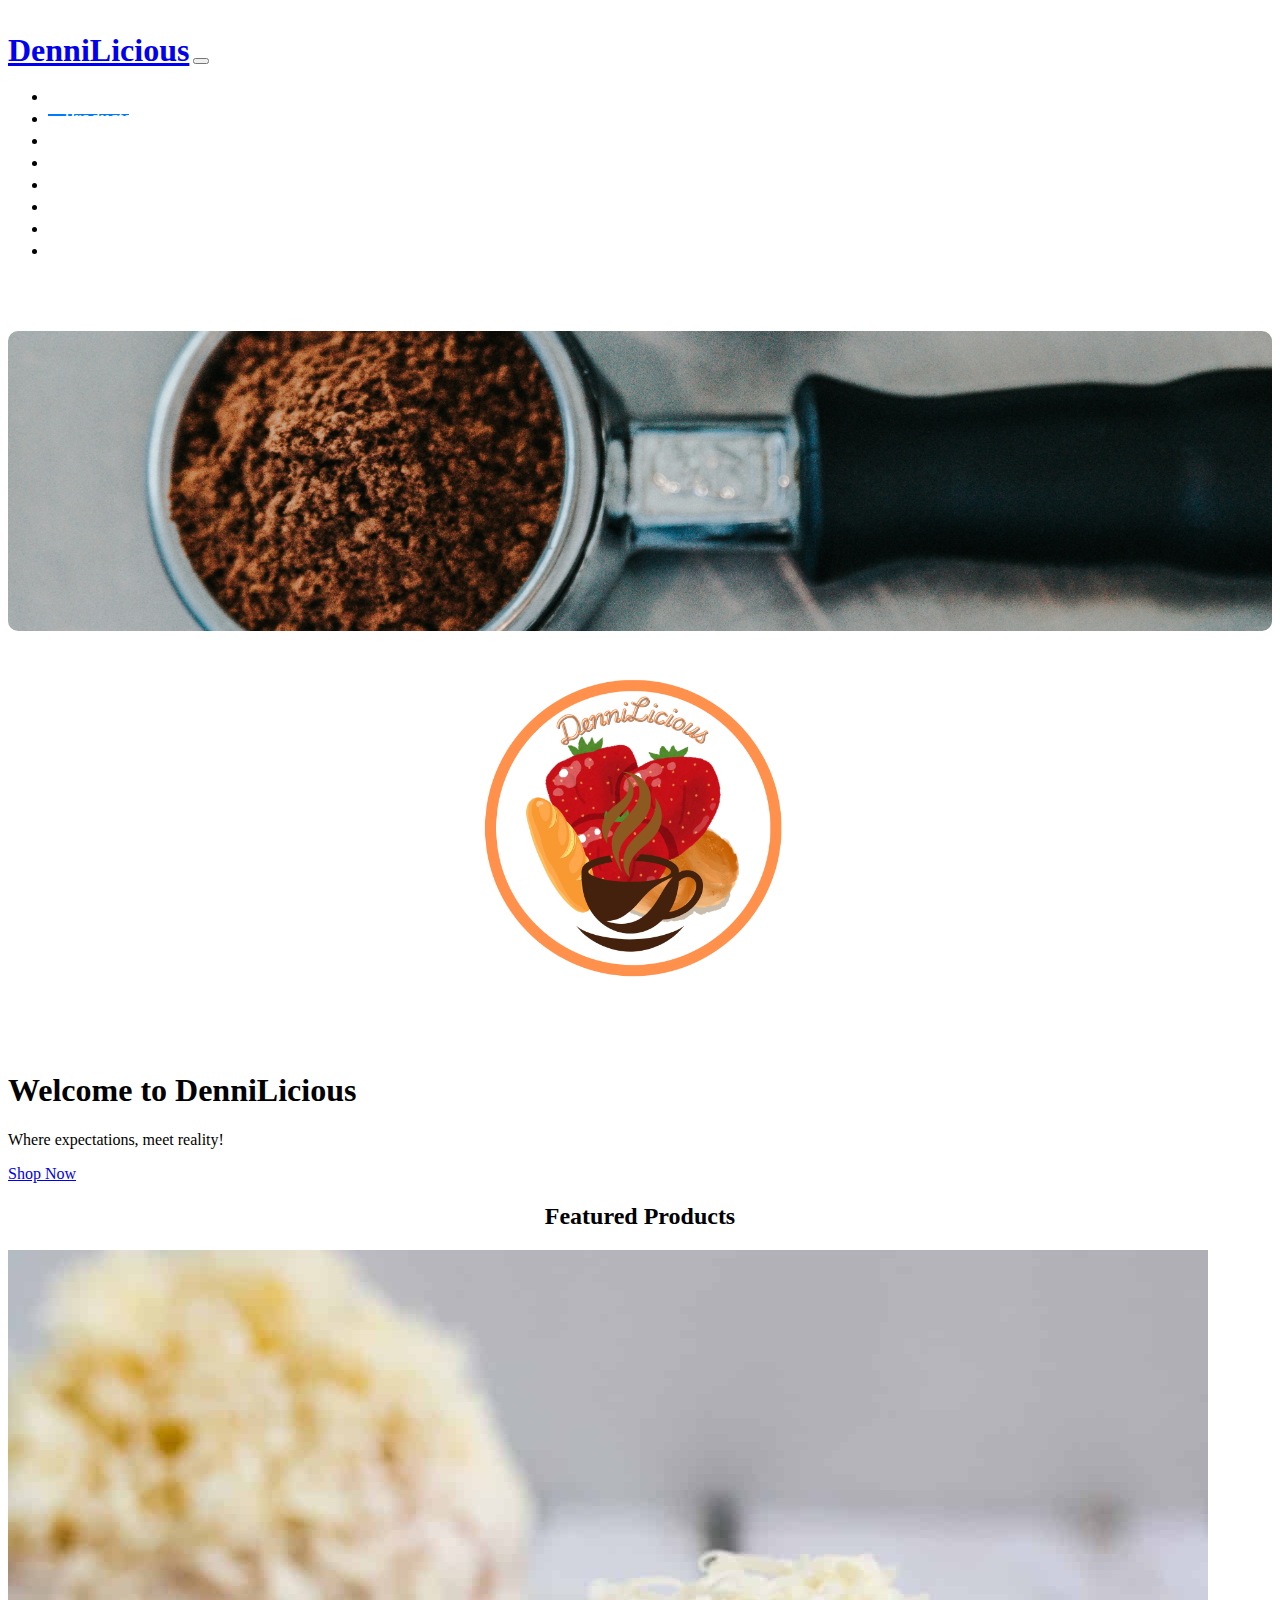
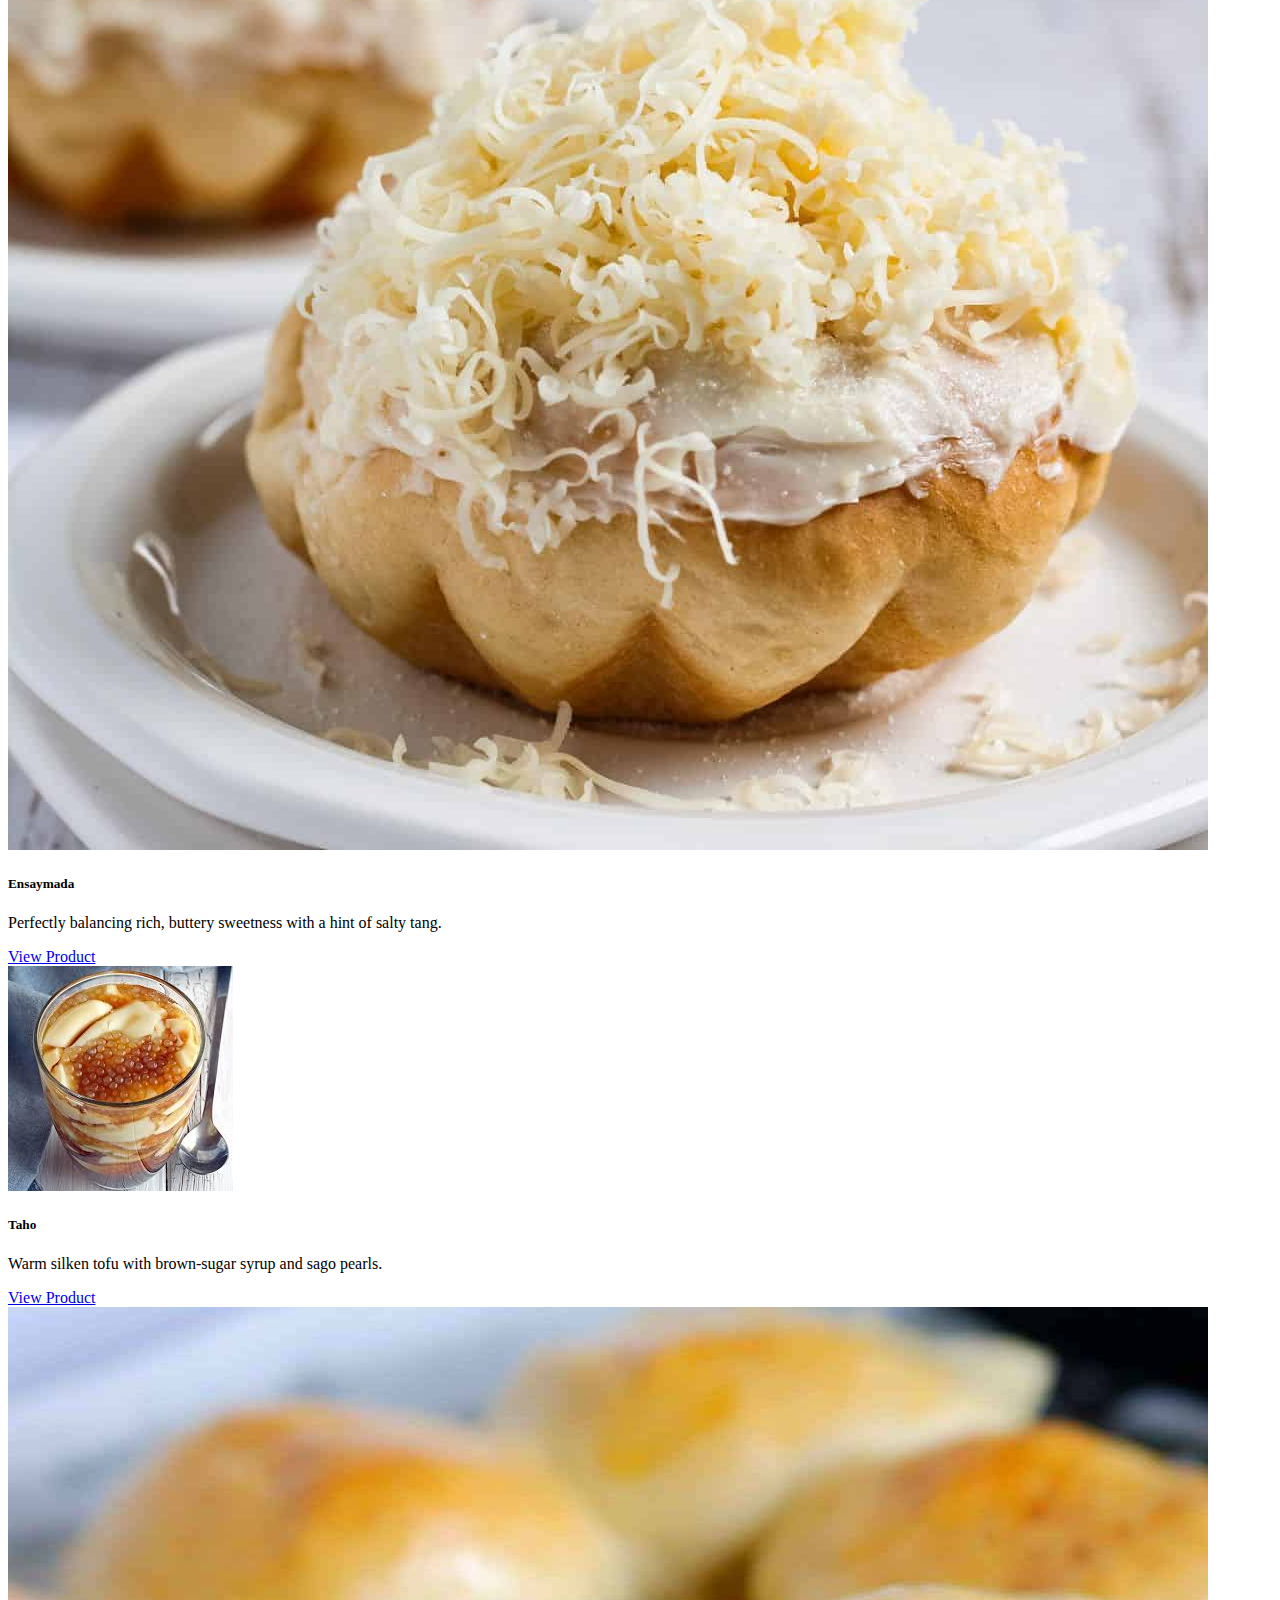
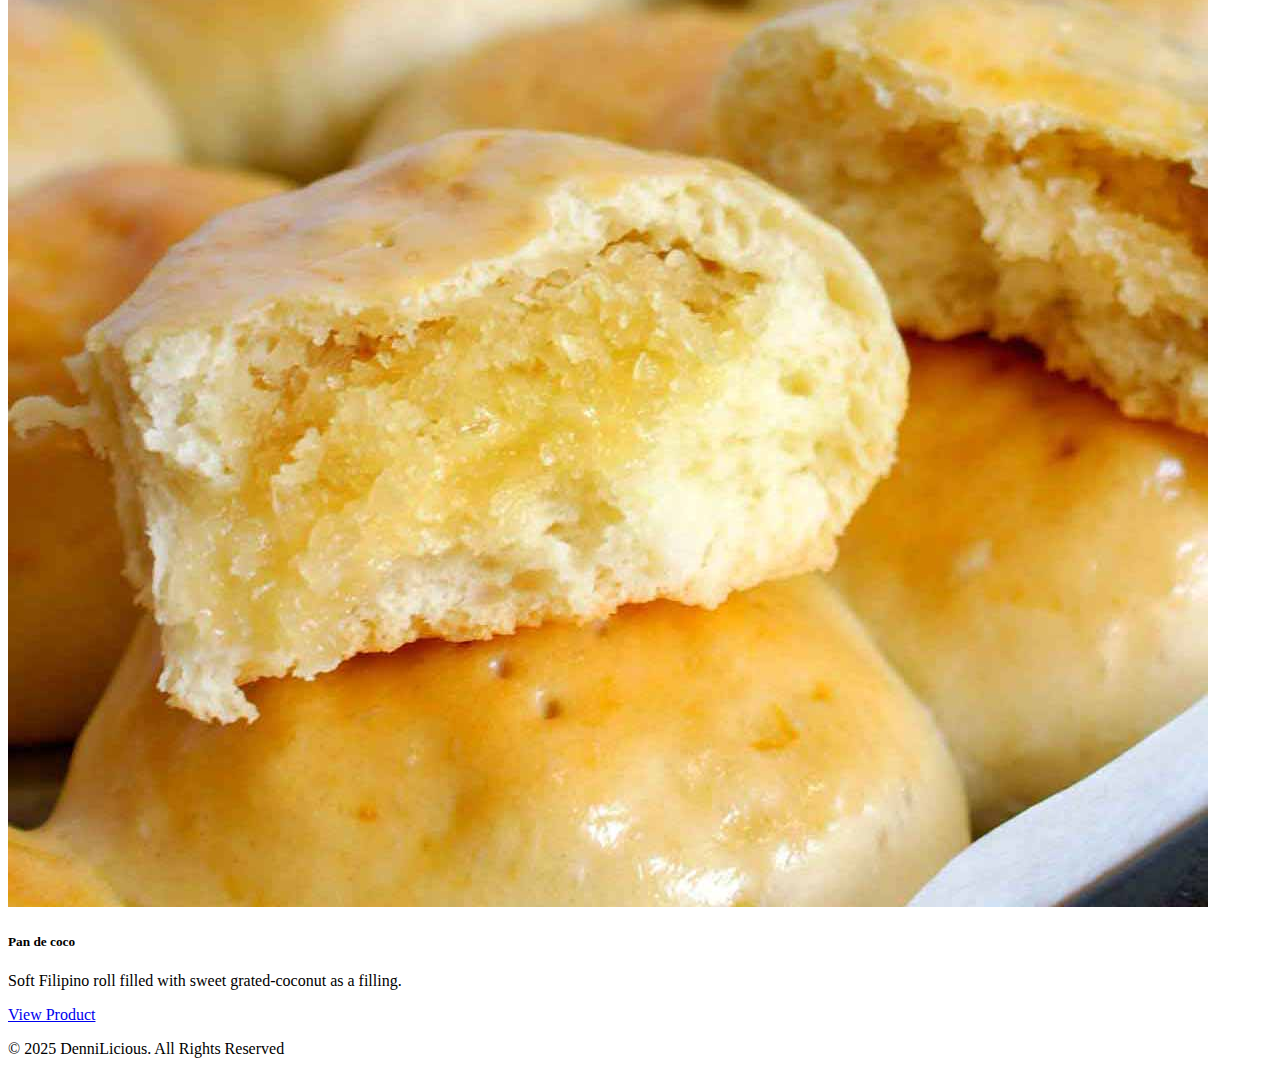
<file: index.html>
<!DOCTYPE html>
<html lang="en">
<head>
	<meta charset="utf-8">
	<meta name="viewport" content="width=device-width, initial-scale=1.0">
	<title>DenniLicious - Home</title>
	<link href="https://cdn.jsdelivr.net/npm/bootstrap@5.3.5/dist/css/bootstrap.min.css" rel="stylesheet" integrity="sha384-SgOJa3DmI69IUzQ2PVdRZhwQ+dy64/BUtbMJw1MZ8t5HZApcHrRKUc4W0kG879m7" crossorigin="anonymous">
	<link rel="stylesheet" href="index.css">
	<style>
		/* Add custom style for logo */
		.navbar-brand {
			font-weight: bold;
			font-size: 2rem;
		}
		.navbar-nav .nav-link {
			font-size: 1.2rem;
		}

		/* Scale the logo */
		.navbar-brand img {
			max-width: 200px;  /* Adjust as needed */
			max-height: 50px;  /* Adjust to fit within navbar */
			width: auto;
			height: auto;
		}

		/* Style for PictureBox below hero image */
		.picture-box {
			max-width: 100%;
			max-height: 400px;
			margin: 20px auto;
			display: block;
			object-fit: cover;
			border-radius: 8px; /* Optional: gives a rounded corner to the image */
		}
	</style>
</head>
<body>
	<nav class="navbar navbar-expand-lg navbar-dark bg-dark">
		<div class="container">
			<a class="navbar-brand" href="index.html">DenniLicious</a>
			<button class="navbar-toggler" type="button" data-bs-toggle="collapse" data-bs-target="#navbarNav">
				<span class="navbar-toggler-icon"></span>
			</button>
			<div class="collapse navbar-collapse" id="navbarNav">
				<ul class="navbar-nav ms-auto">
					<li class="nav-item active"><a class="nav-link active" href="#">Home</a></li>
					<li class="nav-item"><a class="nav-link" href="product.html">Products</a></li>
					<li class="nav-item"><a class="nav-link" href="cart.html">Cart</a></li>
					<li class="nav-item"><a class="nav-link" href="checkout.html">Checkout</a></li>
					<li class="nav-item"><a class="nav-link" href="accounts.html">My Account</a></li>
					<li class="nav-item"><a class="nav-link" href="faq.html">FAQ</a></li>
					<li class="nav-item"><a class="nav-link" href="reviews.html">Reviews</a></li>
					<li class="nav-item"><a class="nav-link" href="contact.html">Contact</a></li>
				</ul>
			</div>
		</div>
	</nav>

	<div class="container my-5">
		<div class="hero-image"></div>
	</div>

	<!-- Picture Box Below Hero Image -->
	<div class="container">
		<img src="images\Ingat po sa byahe! (9).png" alt="Description of the image" class="picture-box">
	</div>

	<div class="container my-5 text-center">
		<h1 class="display-4 text-primary">Welcome to DenniLicious</h1>
		<p class="lead">Where expectations, meet reality!</p>
		<a href="product.html" class="btn btn-primary btn-lg">Shop Now</a>
	</div>

	<div class="container my-5">
		<h2>Featured Products</h2>
		<div class="row">
			<div class="col-md-4">
				<div class="card">
					<img src="images\ensaymada.jpg" alt="Ensaymada">
					<div class="card-body">
						<h5 class="card-title">Ensaymada</h5>
						<p class="card-text">Perfectly balancing rich, buttery sweetness with a hint of salty tang.</p>
						<a href="product.html" class="btn btn-primary">View Product</a>	
					</div>	
				</div>
			</div>

			<div class="col-md-4">
				<div class="card">
					<img src="images\taho.jpg" alt="Taho">
					<div class="card-body">
						<h5 class="card-title">Taho</h5>
						<p class="card-text">Warm silken tofu with brown‑sugar syrup and sago pearls.</p>
						<a href="product.html" class="btn btn-primary">View Product</a>	
					</div>	
				</div>
			</div>

			<div class="col-md-4">
				<div class="card">
					<img src="images\pan de coco 4.jpg" alt="Pan de coco">
					<div class="card-body">
						<h5 class="card-title">Pan de coco</h5>
						<p class="card-text">Soft Filipino roll filled with sweet grated‑coconut as a filling.</p>
						<a href="product.html" class="btn btn-primary">View Product</a>	
					</div>	
				</div>
			</div>
		</div>
	</div>

	<footer class="bg-dark text-white py-4">
		<div class="container text-center">
			<p>&copy; 2025 DenniLicious. All Rights Reserved</p>
		</div>
	</footer>

	<script src="https://cdn.jsdelivr.net/npm/bootstrap@5.3.5/dist/js/bootstrap.bundle.min.js" integrity="sha384-k6d4wzSIapyDyv1kpU366/PK5hCdSbCRGRCMv+eplOQJWyd1fbcAu9OCUj5zNLiq" crossorigin="anonymous"></script>
</body>
</html>
</file>
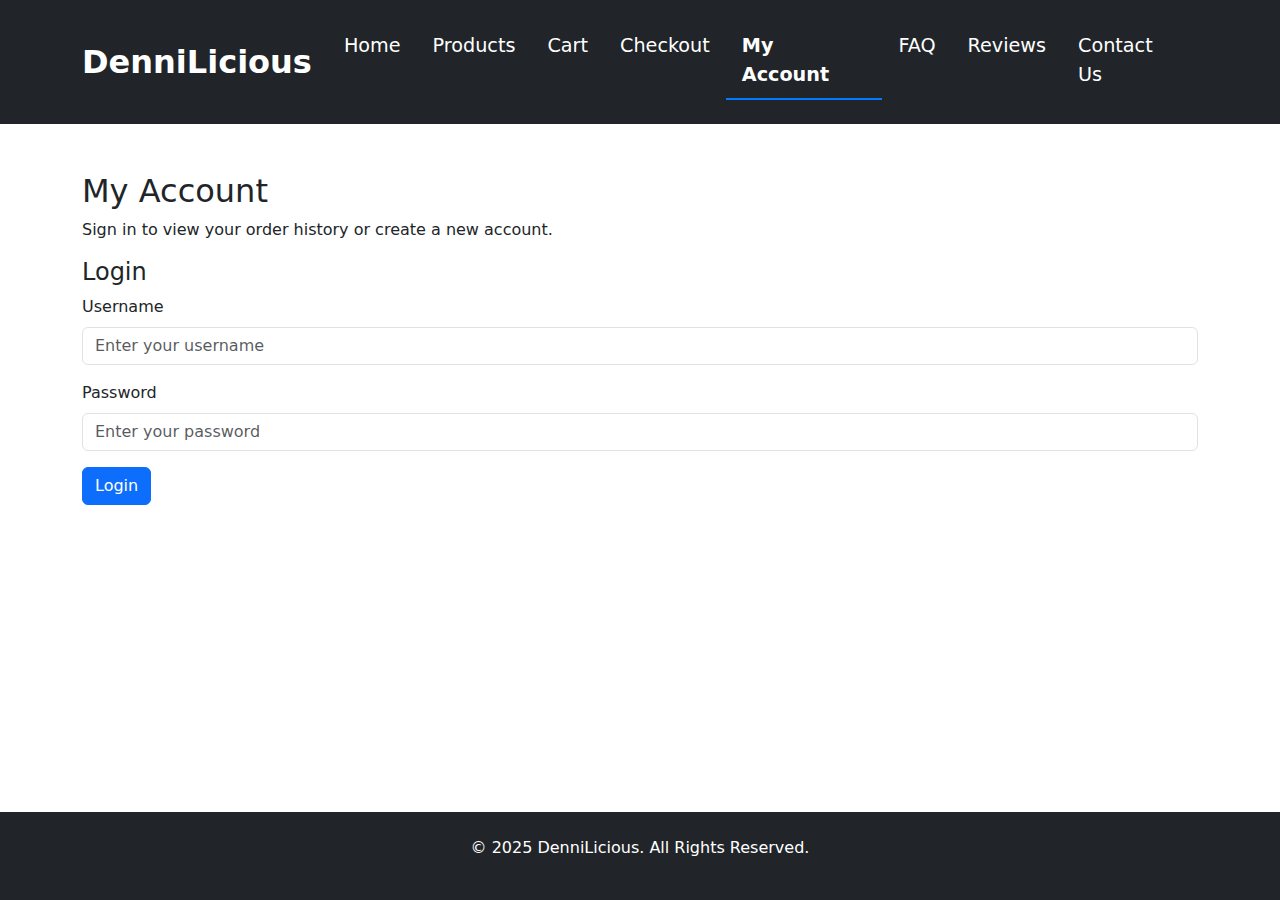
<file: accounts.html>
<!DOCTYPE html>
<html lang="en">
<head>
    <meta charset="UTF-8" />
    <meta name="viewport" content="width=device-width, initial-scale=1.0" />
    <title>DenniLicious Coffee - My Account</title>
    <link rel="icon" type="image/x-icon" href="images/Ingat_po_sa_byahe___9__-_Copy-removebg-preview.png">
    <link href="https://cdn.jsdelivr.net/npm/bootstrap@5.3.0/dist/css/bootstrap.min.css" rel="stylesheet" />
    <style>
        /* (Your existing styles for account.html) */
        .navbar { padding: 1.5rem 0 !important; }
        .navbar-brand { font-weight: bold !important; font-size: 2rem !important; }
        .navbar-nav .nav-link { font-size: 1.2rem !important; padding: 0.5rem 1rem !important; }
        .navbar-toggler { font-size: 1.5rem !important; }
        .navbar-dark .navbar-nav .nav-link { color: #ffffff !important; }
        .navbar-dark .navbar-nav .nav-link:hover { color: #007bff !important; }
        .nav-link.active {
            color: #007bff !important; /* Active link color */
            font-weight: bold; /* Bold font for active link */
            border-bottom: 2px solid #007bff; /* Optional underline for active link */
        }

        #user-dashboard { display: none; }
        .logged-in #login-section { display: none !important; }
        .logged-in #user-dashboard { display: block !important; }

        /* Full-height Layout with Flexbox for Footer */
        html, body {
            height: 100%;
            margin: 0;
        }

        .footer-wrapper {
            display: flex;
            flex-direction: column;
            height: 100%;
        }

        .container {
            flex: 1;
        }

        footer {
            margin-top: auto;
        }
    </style>
</head>
<body class="">
    <div class="footer-wrapper">
        <nav class="navbar navbar-expand-lg navbar-dark bg-dark">
            <div class="container">
                <a class="navbar-brand" href="index.html">DenniLicious</a>
                <button class="navbar-toggler" type="button" data-bs-toggle="collapse" data-bs-target="#navbarNav">
                    <span class="navbar-toggler-icon"></span>
                </button>
                <div class="collapse navbar-collapse" id="navbarNav">
                    <ul class="navbar-nav ms-auto">
                        <li class="nav-item"><a class="nav-link" href="index.html">Home</a></li>
                        <li class="nav-item"><a class="nav-link" href="product.html">Products</a></li>
                        <li class="nav-item"><a class="nav-link" href="cart.html">Cart</a></li>
                        <li class="nav-item"><a class="nav-link" href="checkout.html">Checkout</a></li>
                        <li class="nav-item active"><a class="nav-link active" href="#">My Account</a></li>
                        <li class="nav-item"><a class="nav-link" href="faq.html">FAQ</a></li>
                        <li class="nav-item"><a class="nav-link" href="reviews.html">Reviews</a></li>
                        <li class="nav-item"><a class="nav-link" href="contact.html">Contact Us</a></li>
                    </ul>
                </div>
            </div>
        </nav>

        <div class="container my-5">
            <h2>My Account</h2>
            <p>Sign in to view your order history or create a new account.</p>

            <div id="login-section">
                <h4>Login</h4>
                <form id="login-form">
                    <div class="mb-3">
                        <label for="username" class="form-label">Username</label>
                        <input type="text" class="form-control" id="username" placeholder="Enter your username">
                    </div>
                    <div class="mb-3">
                        <label for="password" class="form-label">Password</label>
                        <input type="password" class="form-control" id="password" placeholder="Enter your password">
                    </div>
                    <button type="submit" class="btn btn-primary">Login</button>
                </form>
            </div>

            <div id="user-dashboard" class="d-none">
                <h4>Welcome, <span id="user-name"></span>!</h4>
                <h5>Your Order History</h5>
                <ul id="order-history">
                </ul>
                <button id="logout-button" class="btn btn-danger">Logout</button>
            </div>
        </div>

        <!-- Footer -->
        <footer class="bg-dark text-white py-4">
            <div class="container text-center">
                <p>&copy; 2025 DenniLicious. All Rights Reserved.</p>
            </div>
        </footer>
    </div>

    <script>
        document.addEventListener("DOMContentLoaded", function() {
            const body = document.body;
            const userNameSpan = document.getElementById('user-name');
            const orderHistoryList = document.getElementById('order-history');
            const loginForm = document.getElementById('login-form');
            const logoutButton = document.getElementById('logout-button');

            // Function to update the body class based on login status
            function updateLoginStatus() {
                if (localStorage.getItem('username')) {
                    body.classList.add('logged-in');
                    userNameSpan.textContent = localStorage.getItem('username');
                    displayOrderHistory();
                } else {
                    body.classList.remove('logged-in');
                }
            }

            function displayOrderHistory() {
    const username = localStorage.getItem('username');
    if (username) {
        const orderHistoryKey = `orderHistory_${username}`;
        const orderHistory = JSON.parse(localStorage.getItem(orderHistoryKey)) || [];
        orderHistoryList.innerHTML = '';

        orderHistory.forEach(order => {
            const listItem = document.createElement('li');
            let orderDetails = `Order #${order.orderId} - $${order.totalAmount}<br>`;
            order.items.forEach(item => {
                orderDetails += `${item.quantity} x ${item.name} - $${item.price * item.quantity}<br>`;
            });
            orderDetails += `Date: ${new Date(order.date).toLocaleDateString()} ${new Date(order.date).toLocaleTimeString()}<br><br>`;

            // Include Shipping Info in the Order Details
            if (order.shippingInfo) {
                orderDetails += `Shipping Address: ${order.shippingInfo.address}<br>`;
                orderDetails += `Phone: ${order.shippingInfo.phone}<br>`;
            }

            listItem.innerHTML = orderDetails;
            orderHistoryList.appendChild(listItem);
        });
    } else {
        orderHistoryList.innerHTML = ''; // Clear if no user logged in
    }
}


            // Handle login form submission
            loginForm.addEventListener('submit', function(e) {
                e.preventDefault();

                const username = document.getElementById('username').value;
                const password = document.getElementById('password').value;

                if (username && password) {
                    localStorage.setItem('username', username);
                    updateLoginStatus();

                    // Check if we need to redirect back to checkout
                    const redirect = new URLSearchParams(window.location.search).get('redirect');
                    if (redirect === 'checkout') {
                        window.location.href = 'checkout.html';
                    }
                } else {
                    alert('Please enter both username and password');
                }
            });

            // Logout function
            logoutButton.addEventListener('click', function() {
                localStorage.removeItem('username');
                updateLoginStatus();
                window.location.href = 'index.html';
            });

            // Initial check when the page loads
            updateLoginStatus();
        });
    </script>

    <script src="https://cdn.jsdelivr.net/npm/bootstrap@5.3.0/dist/js/bootstrap.bundle.min.js"></script>
</body>
</html>
</file>
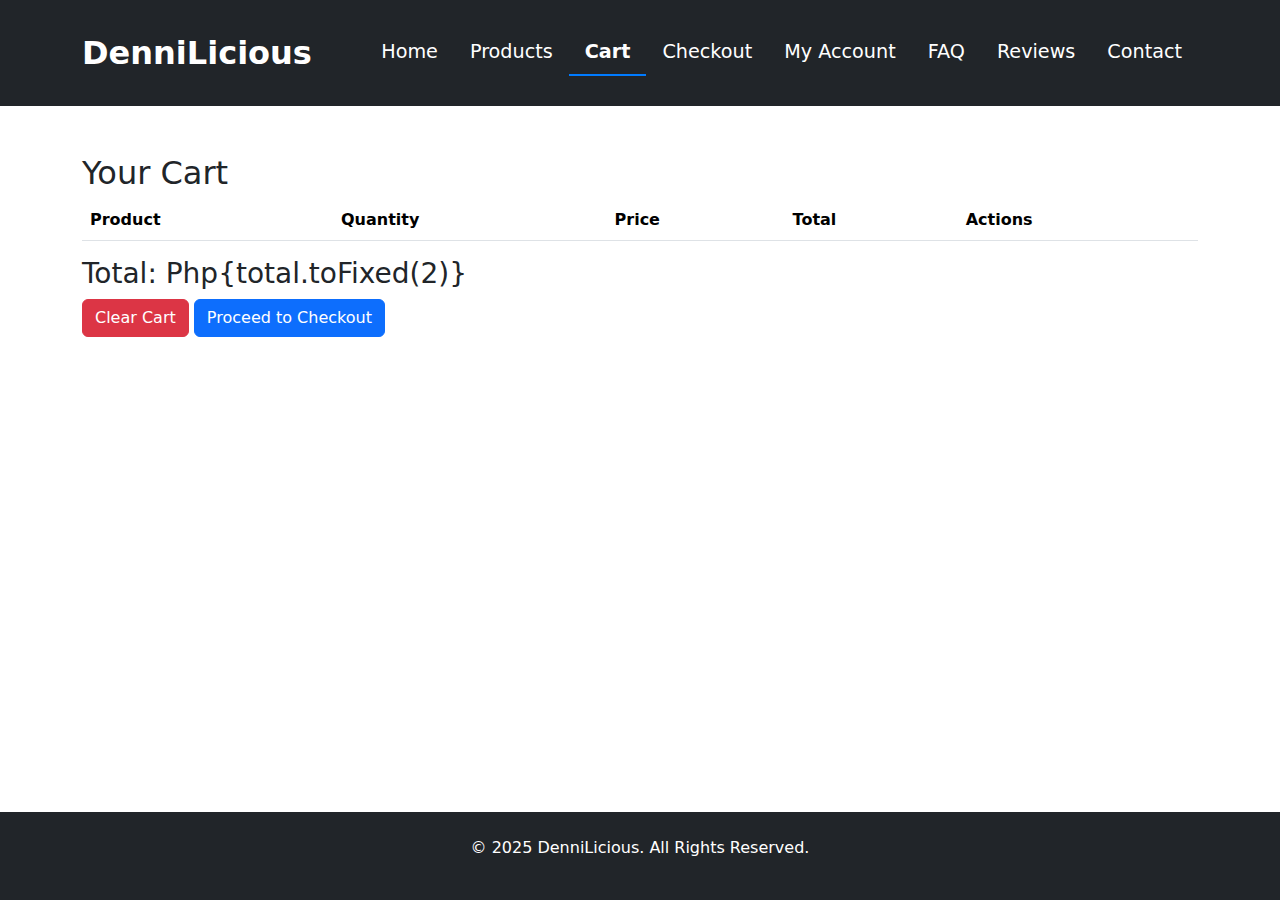
<file: cart.html>
<!DOCTYPE html>
<html lang="en">
<head>
    <meta charset="UTF-8" />
    <meta name="viewport" content="width=device-width, initial-scale=1.0" />
    <title>DenniLicious Coffee - Cart</title>
    <link href="https://cdn.jsdelivr.net/npm/bootstrap@5.3.0/dist/css/bootstrap.min.css" rel="stylesheet" />
    <link rel="stylesheet" href="cart.css">
</head>
<body>
    <div class="footer-wrapper">
        <nav class="navbar navbar-expand-lg navbar-dark bg-dark">
            <div class="container">
                <a class="navbar-brand" href="index.html">DenniLicious</a>
                <button class="navbar-toggler" type="button" data-bs-toggle="collapse" data-bs-target="#navbarNav">
                    <span class="navbar-toggler-icon"></span>
                </button>
                <div class="collapse navbar-collapse" id="navbarNav">
                    <ul class="navbar-nav ms-auto">
                        <li class="nav-item"><a class="nav-link" href="index.html">Home</a></li>
                        <li class="nav-item"><a class="nav-link" href="product.html">Products</a></li>
                        <li class="nav-item active"><a class="nav-link active" href="cart.html">Cart</a></li>
                        <li class="nav-item"><a class="nav-link" href="checkout.html">Checkout</a></li>
                        <li class="nav-item"><a class="nav-link" href="accounts.html">My Account</a></li>
                        <li class="nav-item"><a class="nav-link" href="faq.html">FAQ</a></li>
                        <li class="nav-item"><a class="nav-link" href="reviews.html">Reviews</a></li>
                        <li class="nav-item"><a class="nav-link" href="contact.html">Contact</a></li>
                    </ul>
                </div>
            </div>
        </nav>

        <div class="container my-5">
            <h2>Your Cart</h2>
            <table class="table" id="cart-table">
                <thead>
                    <tr>
                        <th>Product</th>
                        <th>Quantity</th>
                        <th>Price</th>
                        <th>Total</th>
                        <th>Actions</th>
                    </tr>
                </thead>
                <tbody>
                    <!-- Cart items will be dynamically inserted here -->
                </tbody>
            </table>
            <h3 id="total-price">Total: Php0.00</h3>
            <button class="btn btn-danger" id="clear-cart-button">Clear Cart</button>
            <button class="btn btn-primary" id="checkout-button">Proceed to Checkout</button>
        </div>

        <!-- Footer -->
        <footer class="bg-dark text-white py-4">
            <div class="container text-center">
                <p>&copy; 2025 DenniLicious. All Rights Reserved.</p>
            </div>
        </footer>
    </div>

    <script>
        const cartChannel = new BroadcastChannel('cart-updates');

        // Load cart from localStorage
        function loadCart() {
            const cart = JSON.parse(localStorage.getItem('cart')) || [];
            const cartTable = document.getElementById('cart-table').getElementsByTagName('tbody')[0];
            let total = 0;

            cartTable.innerHTML = ''; // Clear previous content

            cart.forEach((item, index) => {
                const itemTotal = (item.price * item.quantity).toFixed(2);
                total += parseFloat(itemTotal);
                const row = document.createElement('tr');
                row.innerHTML = `
                    <td>Php{item.name}</td>
                    <td>
                        <button class="btn btn-sm btn-secondary decrease-btn" data-index="Php{index}">-</button>
                        Php{item.quantity}
                        <button class="btn btn-sm btn-secondary increase-btn" data-index="Php{index}">+</button>
                    </td>
                    <td>Php{item.price.toFixed(2)}</td>
                    <td>Php{itemTotal}</td>
                    <td>
                        <span class="cart-button remove-item" data-index="Php{index}">Remove</span>
                    </td>
                `;
                cartTable.appendChild(row);
            });

            // Update the total price
            document.getElementById('total-price').innerText = `Total: Php{total.toFixed(2)}`;
        }

        // Update the cart in localStorage
        function updateCart(cart) {
            localStorage.setItem('cart', JSON.stringify(cart));
            loadCart();
            cartChannel.postMessage({ type: 'cartUpdated' });
        }

        // Increase item quantity
        function increaseQuantity(index) {
            const cart = JSON.parse(localStorage.getItem('cart')) || [];
            cart[index].quantity += 1;
            updateCart(cart);
        }

        // Decrease item quantity
        function decreaseQuantity(index) {
            const cart = JSON.parse(localStorage.getItem('cart')) || [];
            if (cart[index].quantity > 1) {
                cart[index].quantity -= 1;
                updateCart(cart);
            }
        }

        // Remove item from cart
        function removeItem(index) {
            const cart = JSON.parse(localStorage.getItem('cart')) || [];
            cart.splice(index, 1);
            updateCart(cart);
        }

        // Clear the entire cart
        function clearCart() {
            localStorage.removeItem('cart');
            loadCart();
        }

        // Checkout action
        function checkout() {
            const loggedIn = localStorage.getItem('username');
            if (!loggedIn) {
                alert('Please log in to proceed to checkout.');
                window.location.href = 'accounts.html';
            } else {
                // Get the current cart data from localStorage
                const cart = JSON.parse(localStorage.getItem('cart')) || [];

                // Store the cart data for the checkout page
                localStorage.setItem('checkoutCart', JSON.stringify(cart));

                // Redirect the user to the checkout page
                window.location.href = 'checkout.html';
            }
        }

        // Event listeners for actions
        document.getElementById('checkout-button').addEventListener('click', checkout);
        document.getElementById('clear-cart-button').addEventListener('click', clearCart);

        // Listen for cart update messages
        cartChannel.onmessage = function(event) {
            if (event.data && event.data.type === 'cartUpdated') {
                loadCart(); // Reload the cart display
            }
        };

        // Event listeners for quantity change and item removal
        document.getElementById('cart-table').addEventListener('click', function(event) {
            const target = event.target;
            const index = target.getAttribute('data-index');

            if (target.classList.contains('increase-btn')) {
                increaseQuantity(index);
            } else if (target.classList.contains('decrease-btn')) {
                decreaseQuantity(index);
            } else if (target.classList.contains('remove-item')) {
                removeItem(index);
            }
        });

        // Load cart on page load
        window.onload = loadCart;
    </script>

    <script src="https://cdn.jsdelivr.net/npm/bootstrap@5.3.0/dist/js/bootstrap.bundle.min.js"></script>
</body>
</html>
</file>
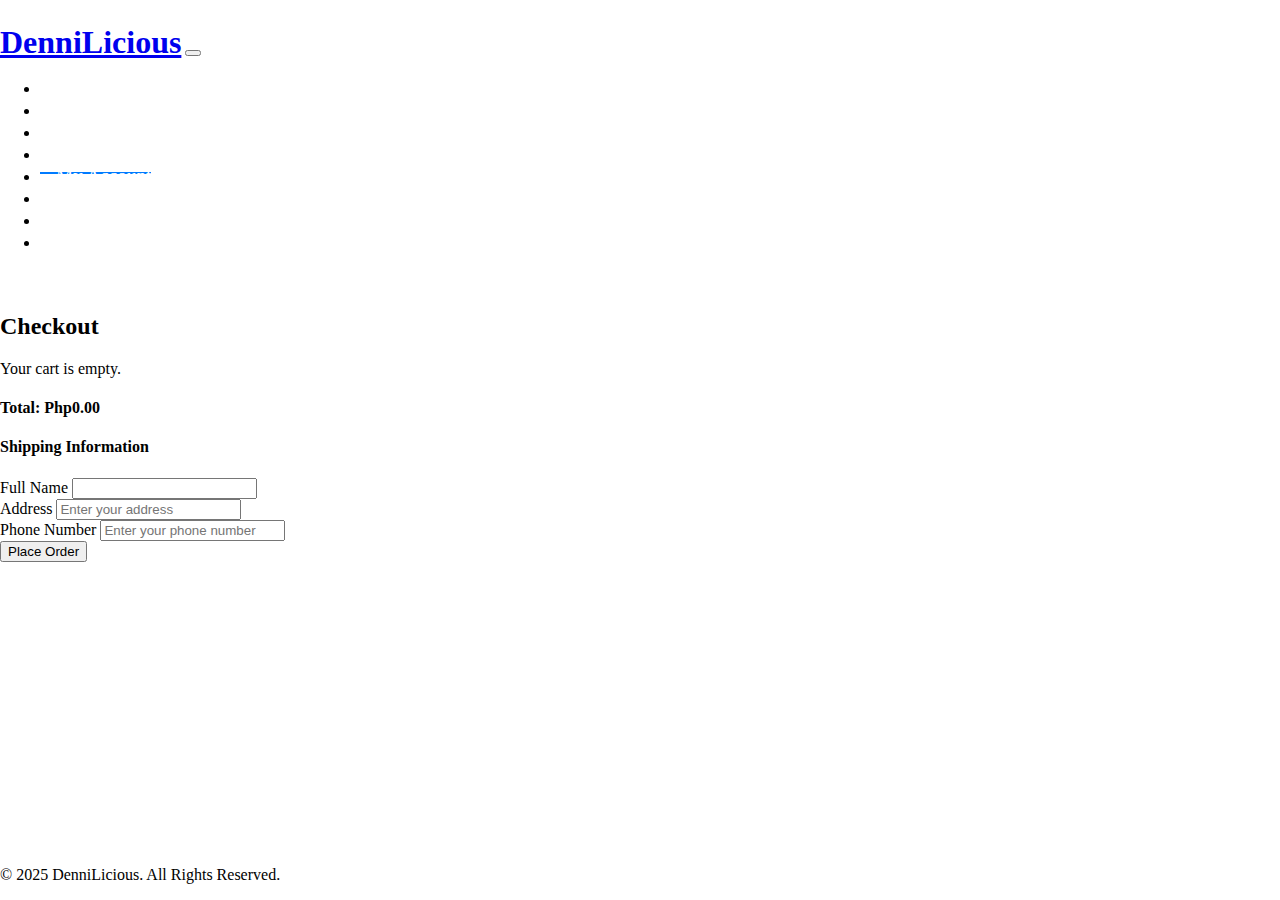
<file: checkout.html>
<!DOCTYPE html>
<html>
<head>
	<meta charset="utf-8">
	<meta name="viewport" content="width=device-width, initial-scale=1.0">
	<title>Checkout - DenniLicious</title>
	<link href="https://cdn.jsdelivr.net/npm/bootstrap@5.3.5/dist/css/bootstrap.min.css" rel="stylesheet" integrity="sha384-SgOJa3DmI69IUzQ2PVdRZhwQ+dy64/BUtbMJw1MZ8t5HZApcHrRKUc4W0kG879m7" crossorigin="anonymous">
	 <link rel="stylesheet" href="checkout.css">
</head>
<body>
<div class="footer-wrapper">
        <nav class="navbar navbar-expand-lg navbar-dark bg-dark">
            <div class="container">
                <a class="navbar-brand" href="index.html">DenniLicious</a>
                <button class="navbar-toggler" type="button" data-bs-toggle="collapse" data-bs-target="#navbarNav">
                    <span class="navbar-toggler-icon"></span>
                </button>
                <div class="collapse navbar-collapse" id="navbarNav">
                    <ul class="navbar-nav ms-auto">
                        <li class="nav-item"><a class="nav-link" href="index.html">Home</a></li>
                        <li class="nav-item"><a class="nav-link" href="product.html">Products</a></li>
                        <li class="nav-item"><a class="nav-link" href="cart.html">Cart</a></li>
                        <li class="nav-item active"><a class="nav-link active" href="checkout.html">Checkout</a></li>
                        <li class="nav-item"><a class="nav-link" href="accounts.html">My Account</a></li>
                        <li class="nav-item"><a class="nav-link" href="faq.html">FAQ</a></li>
                        <li class="nav-item"><a class="nav-link" href="reviews.html">Reviews</a></li>
                        <li class="nav-item"><a class="nav-link" href="contact.html">Contact</a></li>
                    </ul>
                </div>
            </div>
        </nav>

        <div class="container my-5">
            <h2>Checkout</h2>
            <div id="checkout-items"></div>
            <h4 id="checkout-total">Total: Php0.00</h4>

            <!-- Shipping Information Form -->
            <h4>Shipping Information</h4>
            <form id="shipping-form">
                <div class="mb-3">
                    <label for="shipping-name" class="form-label">Full Name</label>
                    <input type="text" class="form-control" id="shipping-name" required />
                </div>
                <div class="mb-3">
                    <label for="shipping-address" class="form-label">Address</label>
                    <input type="text" class="form-control" id="shipping-address" placeholder="Enter your address" required>
                </div>
                <div class="mb-3">
                    <label for="shipping-phone" class="form-label">Phone Number</label>
                    <input type="text" class="form-control" id="shipping-phone" placeholder="Enter your phone number" required>
                </div>
            </form>

            <button class="btn btn-success" id="place-order-button">Place Order</button>
        </div>

        <!-- Footer -->
        <footer class="bg-dark text-white py-4">
            <div class="container text-center">
                <p>&copy; 2025 DenniLicious. All Rights Reserved.</p>
            </div>
        </footer>
    </div>

    <script>
        let currentCheckoutCart = [];

        function displayCheckoutItems() {
            const checkoutItemsDiv = document.getElementById('checkout-items');
            const checkoutTotalElement = document.getElementById('checkout-total');
            let total = 0;

            checkoutItemsDiv.innerHTML = '';

            if (currentCheckoutCart.length > 0) {
                const ul = document.createElement('ul');
                currentCheckoutCart.forEach(item => {
                    const li = document.createElement('li');
                    const itemTotal = (item.price * item.quantity).toFixed(2);
                    total += parseFloat(itemTotal);
                    li.textContent = `Php{item.name} (Php{item.quantity} x Php{item.price.toFixed(2)}) = Php{itemTotal}`;
                    ul.appendChild(li);
                });
                checkoutItemsDiv.appendChild(ul);
                checkoutTotalElement.textContent = `Total: Php{total.toFixed(2)}`;
            } else {
                checkoutItemsDiv.textContent = 'Your cart is empty.';
                checkoutTotalElement.textContent = 'Total: Php0.00';
            }
        }

        function placeOrder() {
            const username = localStorage.getItem('username');
            const shippingAddress = document.getElementById('shipping-address').value;
            const shippingPhone = document.getElementById('shipping-phone').value;

            if (!username) {
                localStorage.setItem('pendingCheckoutCart', JSON.stringify(currentCheckoutCart));
                localStorage.setItem('pendingShippingInfo', JSON.stringify({ address: shippingAddress, phone: shippingPhone }));
                window.location.href = 'accounts.html?redirect=checkout';
            } else {
                const orderHistoryKey = `orderHistory_Php{username}`;
                const orderHistory = JSON.parse(localStorage.getItem(orderHistoryKey)) || [];
                const total = parseFloat(document.getElementById('checkout-total').innerText.replace('Total: Php', ''));
                const newOrder = {
                    orderId: Date.now(),
                    date: new Date().toISOString(),
                    items: currentCheckoutCart,
                    totalAmount: total,
                    shippingInfo: { address: shippingAddress, phone: shippingPhone }
                };
                orderHistory.push(newOrder);
                localStorage.setItem(orderHistoryKey, JSON.stringify(orderHistory));

                localStorage.removeItem('checkoutCart');
                localStorage.removeItem('pendingCheckoutCart');
                localStorage.removeItem('pendingShippingInfo');

                alert('Your order has been placed!');
                window.location.href = 'accounts.html';
            }
        }

        window.onload = function() {
            const pendingCart = localStorage.getItem('pendingCheckoutCart');
            if (pendingCart) {
                currentCheckoutCart = JSON.parse(pendingCart);
                localStorage.removeItem('pendingCheckoutCart');
            } else {
                currentCheckoutCart = JSON.parse(localStorage.getItem('checkoutCart')) || [];
            }
            displayCheckoutItems();
        };

        document.getElementById('place-order-button').addEventListener('click', placeOrder);
    </script>

    <script src="https://cdn.jsdelivr.net/npm/bootstrap@5.3.0/dist/js/bootstrap.bundle.min.js"></script>
</body>
</html>
</file>
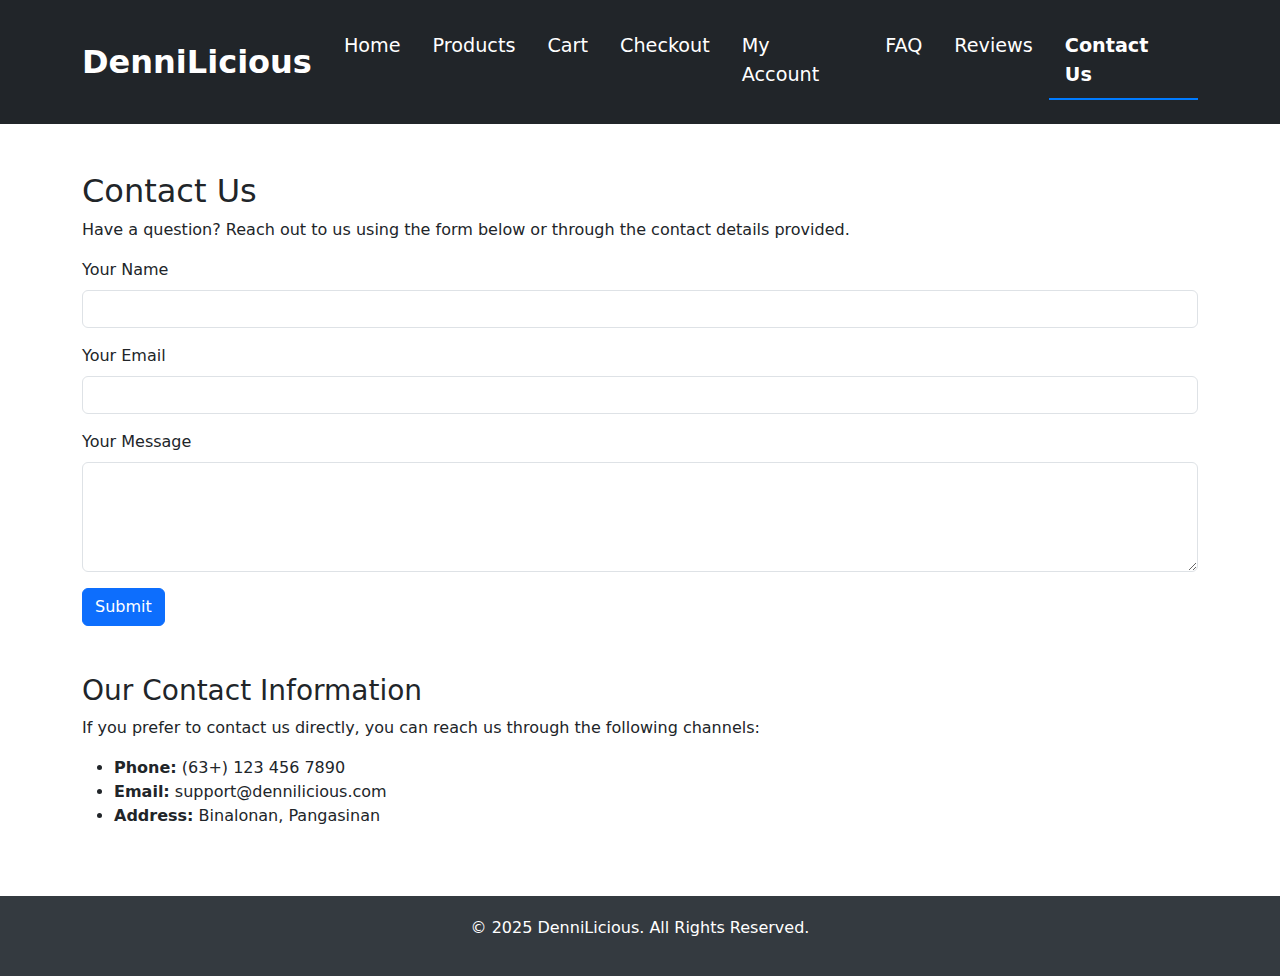
<file: contact.html>
<!DOCTYPE html>
<html lang="en">
<head>
  <meta charset="UTF-8" />
  <meta name="viewport" content="width=device-width, initial-scale=1.0" />
  <title>Contact Us - DenniLicious Coffee Shop</title>
  <link rel="icon" type="image/x-icon" href="images/Ingat_po_sa_byahe___9__-_Copy-removebg-preview.png">
  <link href="https://cdn.jsdelivr.net/npm/bootstrap@5.3.0/dist/css/bootstrap.min.css" rel="stylesheet" />
  <style>
    /* Navbar Styles */
    .navbar {
      padding: 1.5rem 0 !important;
    }

    .navbar-brand {
      font-weight: bold !important;
      font-size: 2rem !important;
    }

    .navbar-nav .nav-link {
      font-size: 1.2rem !important;
      padding: 0.5rem 1rem !important;
    }

    .navbar-toggler {
      font-size: 1.5rem !important;
    }

    .navbar-dark .navbar-nav .nav-link {
      color: #ffffff !important;
    }

    .navbar-dark .navbar-nav .nav-link:hover {
      color: #007bff !important;
    }

    .nav-link.active {
      color: #007bff !important; /* Active link color */
      font-weight: bold; /* Bold font for active link */
      border-bottom: 2px solid #007bff; /* Optional underline for active link */
    }

    /* Full height body and footer sticky styles */
    html, body {
      height: 100%;
      margin: 0;
      display: flex;
      flex-direction: column;
    }

    /* This container wraps the main content */
    .content-wrapper {
      flex: 1; /* Takes up the remaining space */
      padding-bottom: 20px; /* Give a little space to prevent the footer overlap */
    }

    footer {
      background-color: #343a40;
      color: white;
      padding: 20px 0;
      text-align: center;
    }

    /* Ensure the container is always filling the height and footer is at the bottom */
    .container {
      width: 100%;
    }

  </style>
</head>
<body>
  <!-- Navbar -->
  <nav class="navbar navbar-expand-lg navbar-dark bg-dark">
    <div class="container">
      <a class="navbar-brand" href="index.html">DenniLicious</a>
      <button class="navbar-toggler" type="button" data-bs-toggle="collapse" data-bs-target="#navbarNav">
        <span class="navbar-toggler-icon"></span>
      </button>
      <div class="collapse navbar-collapse" id="navbarNav">
        <ul class="navbar-nav ms-auto">
          <li class="nav-item"><a class="nav-link" href="index.html">Home</a></li>
          <li class="nav-item"><a class="nav-link" href="product.html">Products</a></li>
          <li class="nav-item"><a class="nav-link" href="cart.html">Cart</a></li>
          <li class="nav-item"><a class="nav-link" href="checkout.html">Checkout</a></li>
          <li class="nav-item"><a class="nav-link" href="accounts.html">My Account</a></li>
          <li class="nav-item"><a class="nav-link" href="faq.html">FAQ</a></li>
          <li class="nav-item"><a class="nav-link" href="reviews.html">Reviews</a></li>
          <li class="nav-item"><a class="nav-link active" href="contact.html">Contact Us</a></li>
        </ul>
      </div>
    </div>
  </nav>

  <!-- Content Wrapper for Sticky Footer -->
  <div class="container content-wrapper">
    <!-- Contact Us Page -->
    <div class="my-5">
      <h2>Contact Us</h2>
      <p>Have a question? Reach out to us using the form below or through the contact details provided.</p>

      <form id="contactForm">
        <div class="mb-3">
          <label for="name" class="form-label">Your Name</label>
          <input type="text" class="form-control" id="name" required />
        </div>
        <div class="mb-3">
          <label for="email" class="form-label">Your Email</label>
          <input type="email" class="form-control" id="email" required />
        </div>
        <div class="mb-3">
          <label for="message" class="form-label">Your Message</label>
          <textarea class="form-control" id="message" rows="4" required></textarea>
        </div>
        <button type="submit" class="btn btn-primary">Submit</button>
      </form>

      <div id="responseMessage" class="mt-4"></div>

      <!-- Contact Information Section -->
      <div class="mt-5">
        <h3>Our Contact Information</h3>
        <p>If you prefer to contact us directly, you can reach us through the following channels:</p>
        <ul>
          <li><strong>Phone:</strong> (63+) 123 456 7890</li>
          <li><strong>Email:</strong> support@dennilicious.com</li>
          <li><strong>Address:</strong> Binalonan, Pangasinan</li>
        </ul>
      </div>
    </div>
  </div>

  <!-- Footer -->
  <footer>
    <div class="container">
      <p>&copy; 2025 DenniLicious. All Rights Reserved.</p>
    </div>
  </footer>

  <script>
    document.getElementById("contactForm").addEventListener("submit", function(e) {
      e.preventDefault();
      const name = document.getElementById("name").value;
      const email = document.getElementById("email").value;
      const message = document.getElementById("message").value;

      const responseMessage = `<div class="alert alert-success">Thank you, ${name}! Your message has been sent. We will get back to you at ${email} soon.</div>`;
      document.getElementById("responseMessage").innerHTML = responseMessage;

      // Optionally, you can send this form data to a server for processing
      // For now, we just reset the form
      this.reset();
    });
  </script>

  <script src="https://cdn.jsdelivr.net/npm/bootstrap@5.3.0/dist/js/bootstrap.bundle.min.js"></script>
</body>
</html>
</file>
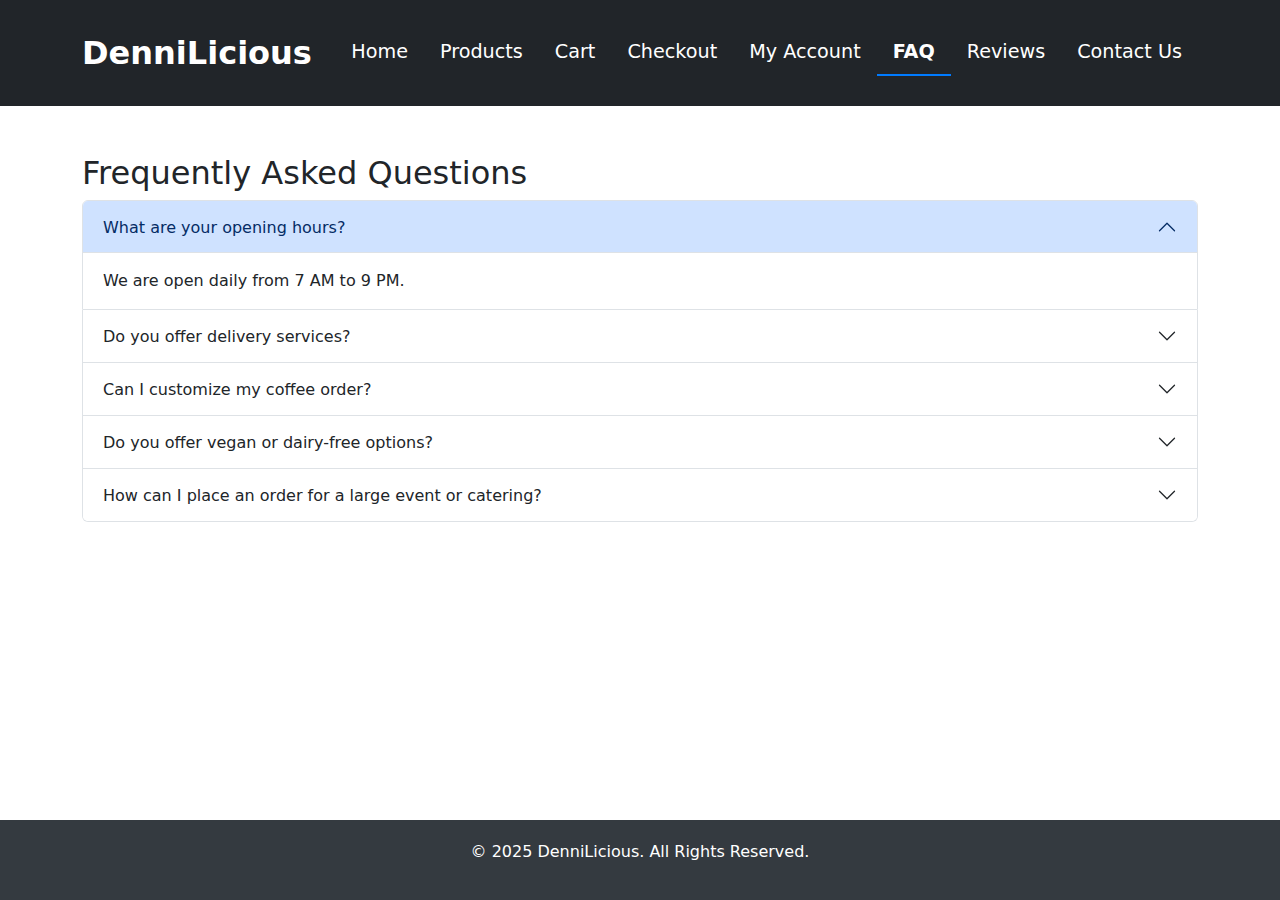
<file: faq.html>
<!DOCTYPE html>
<html lang="en">
<head>
  <meta charset="UTF-8" />
  <meta name="viewport" content="width=device-width, initial-scale=1.0" />
  <link rel="icon" type="image/x-icon" href="images/Ingat_po_sa_byahe___9__-_Copy-removebg-preview.png">
  <title>FAQ - DenniLicious Coffee Shop</title>
  <link href="https://cdn.jsdelivr.net/npm/bootstrap@5.3.0/dist/css/bootstrap.min.css" rel="stylesheet" />
  <style>
    /* Navbar Styles */
    .navbar {
      padding: 1.5rem 0 !important;
    }

    .navbar-brand {
      font-weight: bold !important;
      font-size: 2rem !important;
    }

    .navbar-nav .nav-link {
      font-size: 1.2rem !important;
      padding: 0.5rem 1rem !important;
    }

    .navbar-toggler {
      font-size: 1.5rem !important;
    }

    .navbar-dark .navbar-nav .nav-link {
      color: #ffffff !important;
    }

    .navbar-dark .navbar-nav .nav-link:hover {
      color: #007bff !important;
    }

    .nav-link.active {
      color: #007bff !important; /* Active link color */
      font-weight: bold; /* Bold font for active link */
      border-bottom: 2px solid #007bff; /* Optional underline for active link */
    }

    /* Full height body and footer sticky styles */
    html, body {
      height: 100%;
      margin: 0;
      display: flex;
      flex-direction: column;
    }

    /* This container wraps the main content */
    .content-wrapper {
      flex: 1; /* Takes up the remaining space */
      padding-bottom: 20px; /* Give a little space to prevent the footer overlap */
    }

    footer {
      background-color: #343a40;
      color: white;
      padding: 20px 0;
      text-align: center;
    }

    /* Ensure the container is always filling the height and footer is at the bottom */
    .container {
      width: 100%;
    }

  </style>
</head>
<body>
  <!-- Navbar -->
  <nav class="navbar navbar-expand-lg navbar-dark bg-dark">
    <div class="container">
      <a class="navbar-brand" href="index.html">DenniLicious</a>
      <button class="navbar-toggler" type="button" data-bs-toggle="collapse" data-bs-target="#navbarNav">
        <span class="navbar-toggler-icon"></span>
      </button>
      <div class="collapse navbar-collapse" id="navbarNav">
        <ul class="navbar-nav ms-auto">
          <li class="nav-item"><a class="nav-link" href="index.html">Home</a></li>
          <li class="nav-item"><a class="nav-link" href="product.html">Products</a></li>
          <li class="nav-item"><a class="nav-link" href="cart.html">Cart</a></li>
          <li class="nav-item"><a class="nav-link" href="checkout.html">Checkout</a></li>
          <li class="nav-item"><a class="nav-link" href="accounts.html">My Account</a></li>
          <li class="nav-item"><a class="nav-link active" href="faq.html">FAQ</a></li>
          <li class="nav-item"><a class="nav-link" href="reviews.html">Reviews</a></li>
          <li class="nav-item"><a class="nav-link" href="contact.html">Contact Us</a></li>
        </ul>
      </div>
    </div>
  </nav>

  <!-- Content Wrapper for Sticky Footer -->
  <div class="container content-wrapper">
    <!-- FAQ Page -->
    <div class="my-5">
      <h2>Frequently Asked Questions</h2>
      <div class="accordion" id="faqAccordion">
        <div class="accordion-item">
          <h2 class="accordion-header">
            <button class="accordion-button" type="button" data-bs-toggle="collapse" data-bs-target="#faq1">
              What are your opening hours?
            </button>
          </h2>
          <div id="faq1" class="accordion-collapse collapse show">
            <div class="accordion-body">We are open daily from 7 AM to 9 PM.</div>
          </div>
        </div>
        <div class="accordion-item">
          <h2 class="accordion-header">
            <button class="accordion-button collapsed" type="button" data-bs-toggle="collapse" data-bs-target="#faq2">
              Do you offer delivery services?
            </button>
          </h2>
          <div id="faq2" class="accordion-collapse collapse">
            <div class="accordion-body">Yes, we offer delivery within a 2-km radius. You can order directly through our website or app.</div>
          </div>
        </div>
        <div class="accordion-item">
          <h2 class="accordion-header">
            <button class="accordion-button collapsed" type="button" data-bs-toggle="collapse" data-bs-target="#faq3">
              Can I customize my coffee order?
            </button>
          </h2>
          <div id="faq3" class="accordion-collapse collapse">
            <div class="accordion-body">Absolutely! You can customize your coffee order with different types of milk, syrups, and other add-ons.</div>
          </div>
        </div>
        <div class="accordion-item">
          <h2 class="accordion-header">
            <button class="accordion-button collapsed" type="button" data-bs-toggle="collapse" data-bs-target="#faq4">
              Do you offer vegan or dairy-free options?
            </button>
          </h2>
          <div id="faq4" class="accordion-collapse collapse">
            <div class="accordion-body">No, Unfotunately we don't offer vegan food.</div>
          </div>
        </div>
        <div class="accordion-item">
          <h2 class="accordion-header">
            <button class="accordion-button collapsed" type="button" data-bs-toggle="collapse" data-bs-target="#faq5">
              How can I place an order for a large event or catering?
            </button>
          </h2>
          <div id="faq5" class="accordion-collapse collapse">
            <div class="accordion-body">For large orders or event catering, please contact us at least 48 hours in advance. You can call us or send an email to arrange the details.</div>
          </div>
        </div>
      </div>
    </div>
  </div>

  <!-- Footer -->
  <footer>
    <div class="container">
      <p>&copy; 2025 DenniLicious. All Rights Reserved.</p>
    </div>
  </footer>

  <script src="https://cdn.jsdelivr.net/npm/bootstrap@5.3.0/dist/js/bootstrap.bundle.min.js"></script>
</body>
</html>
</file>
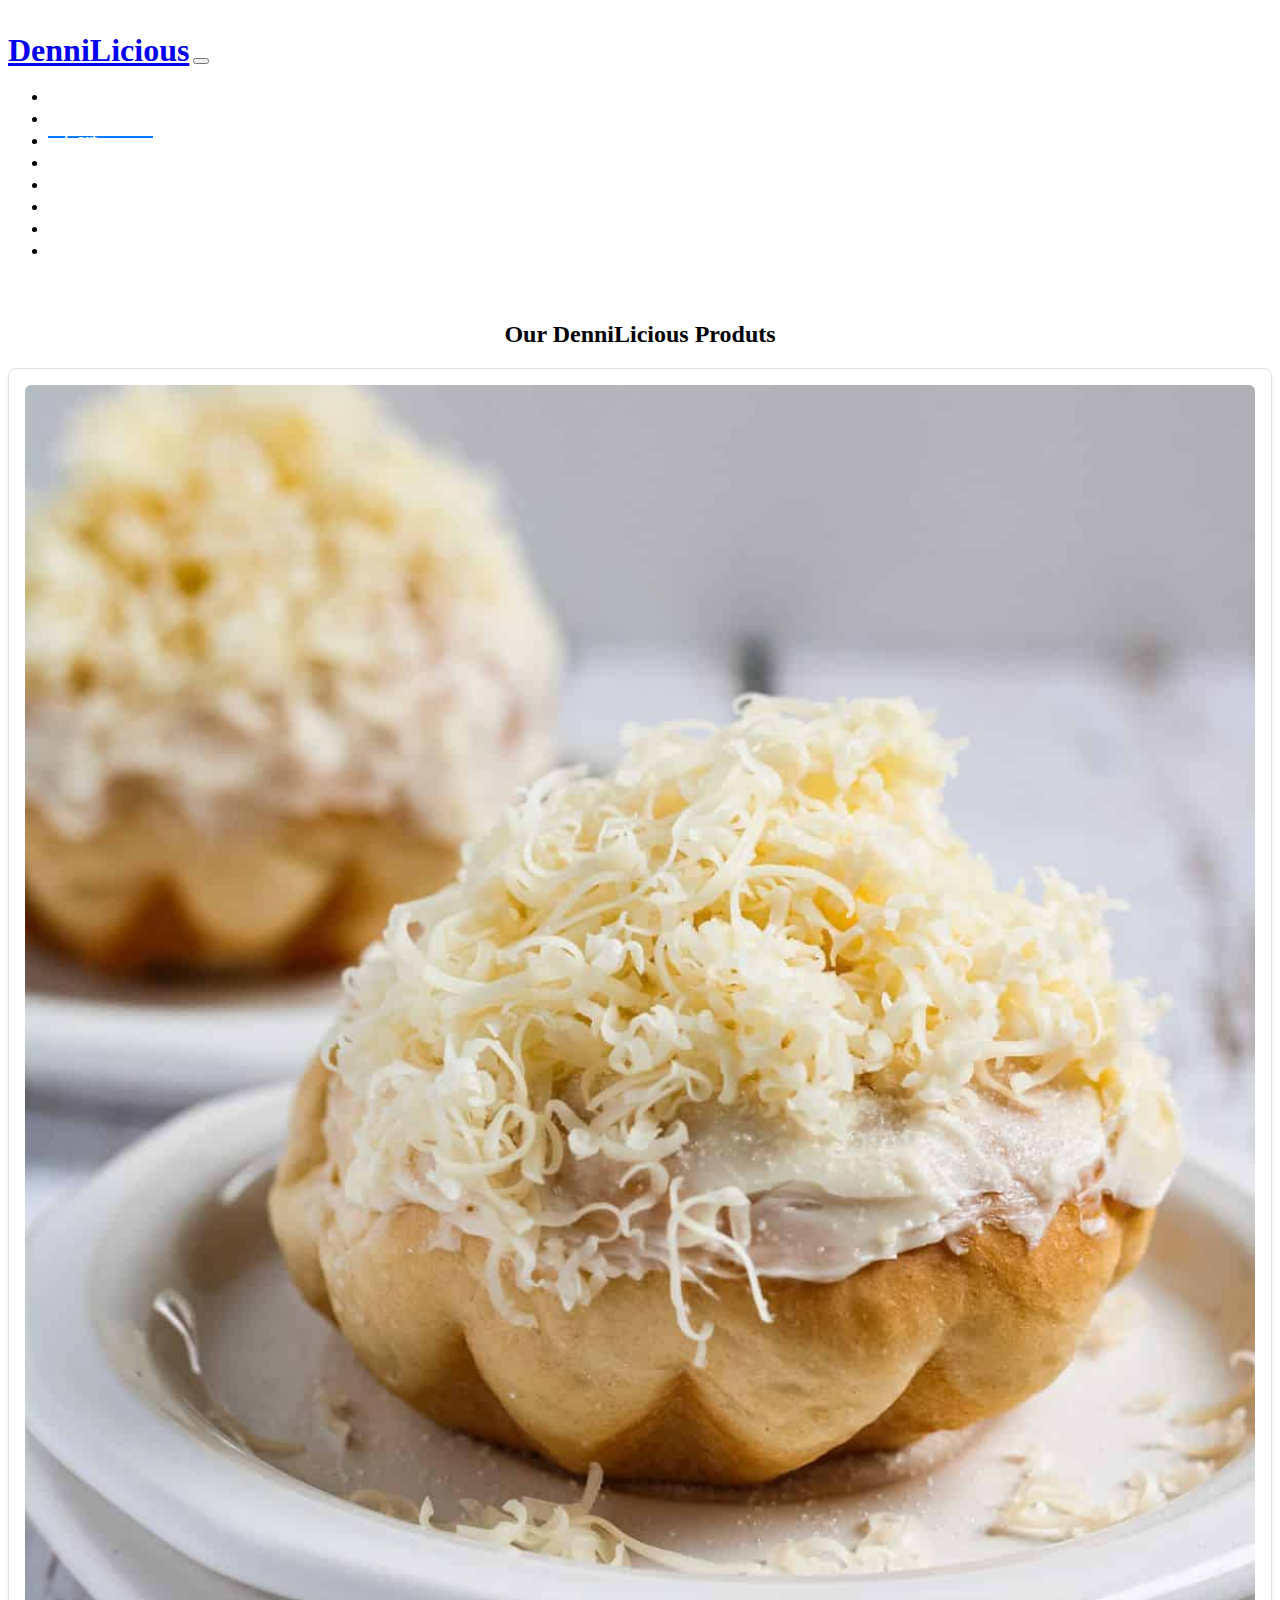
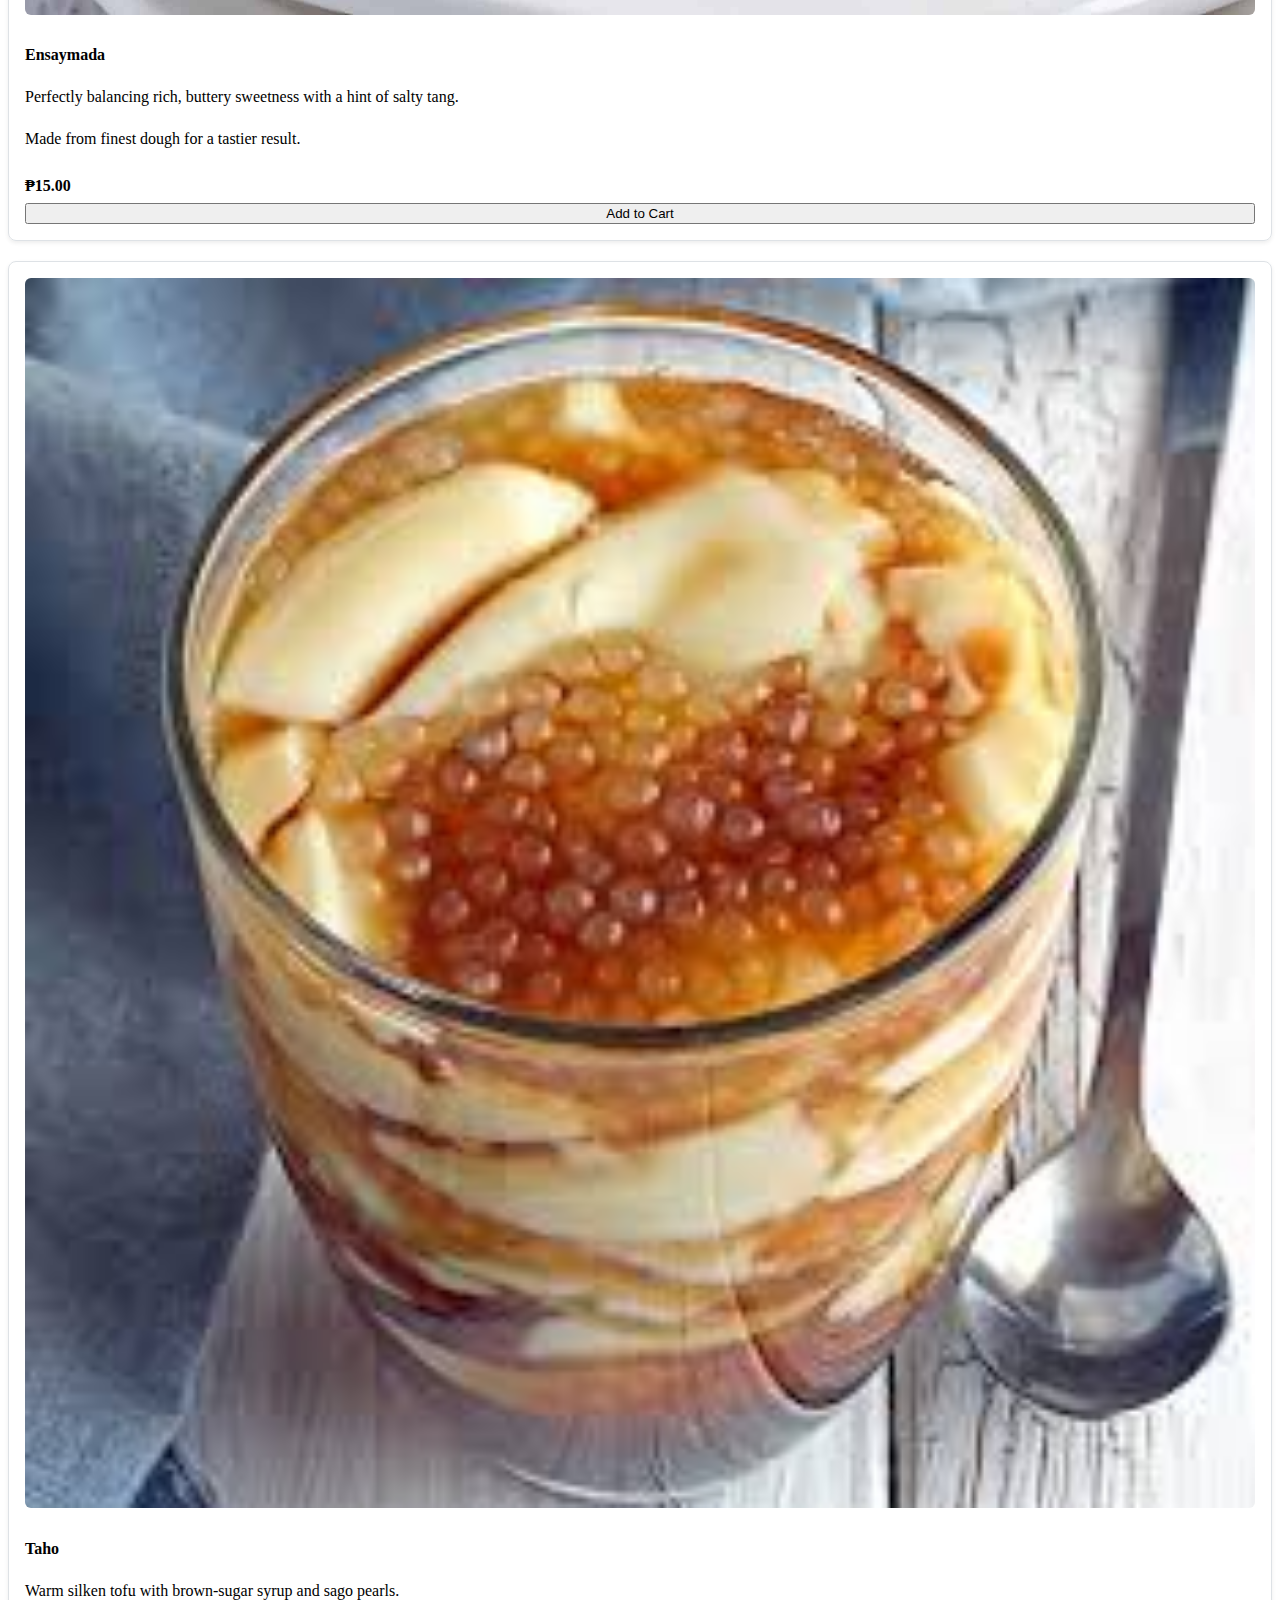
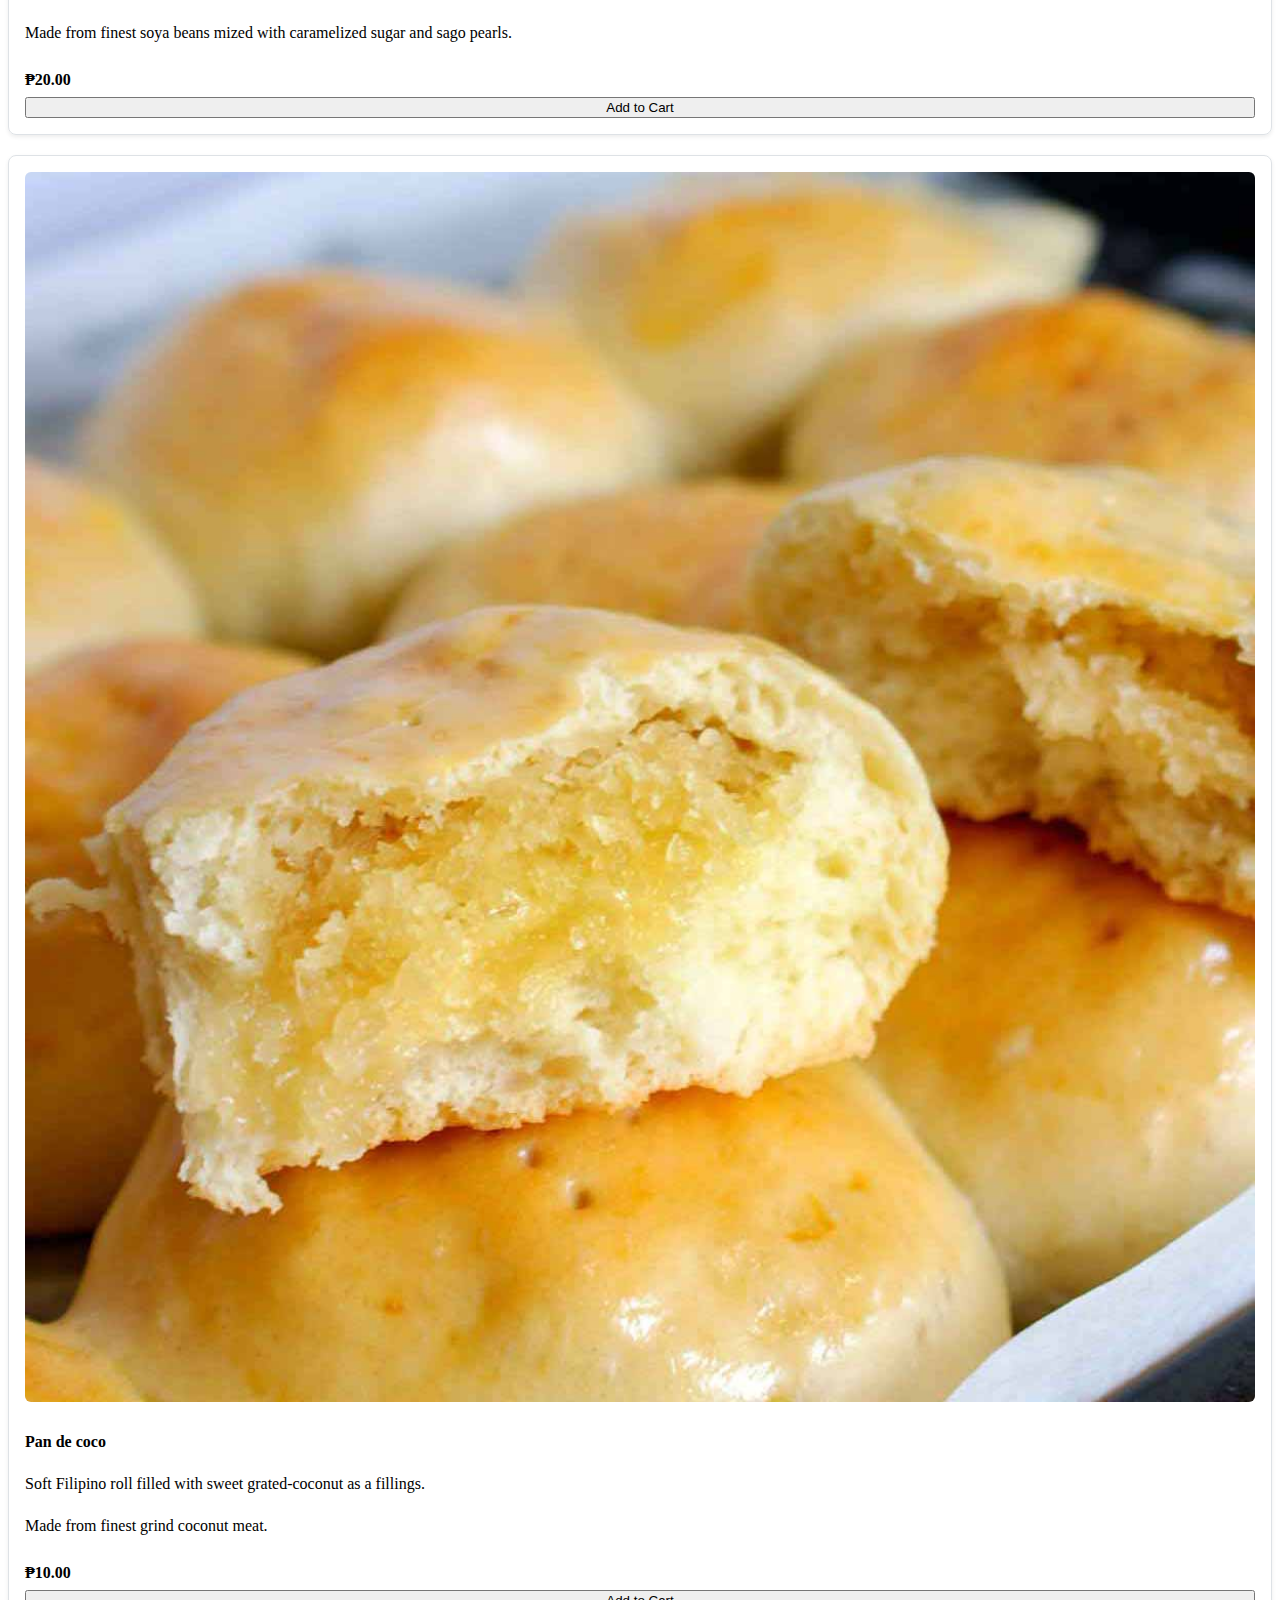
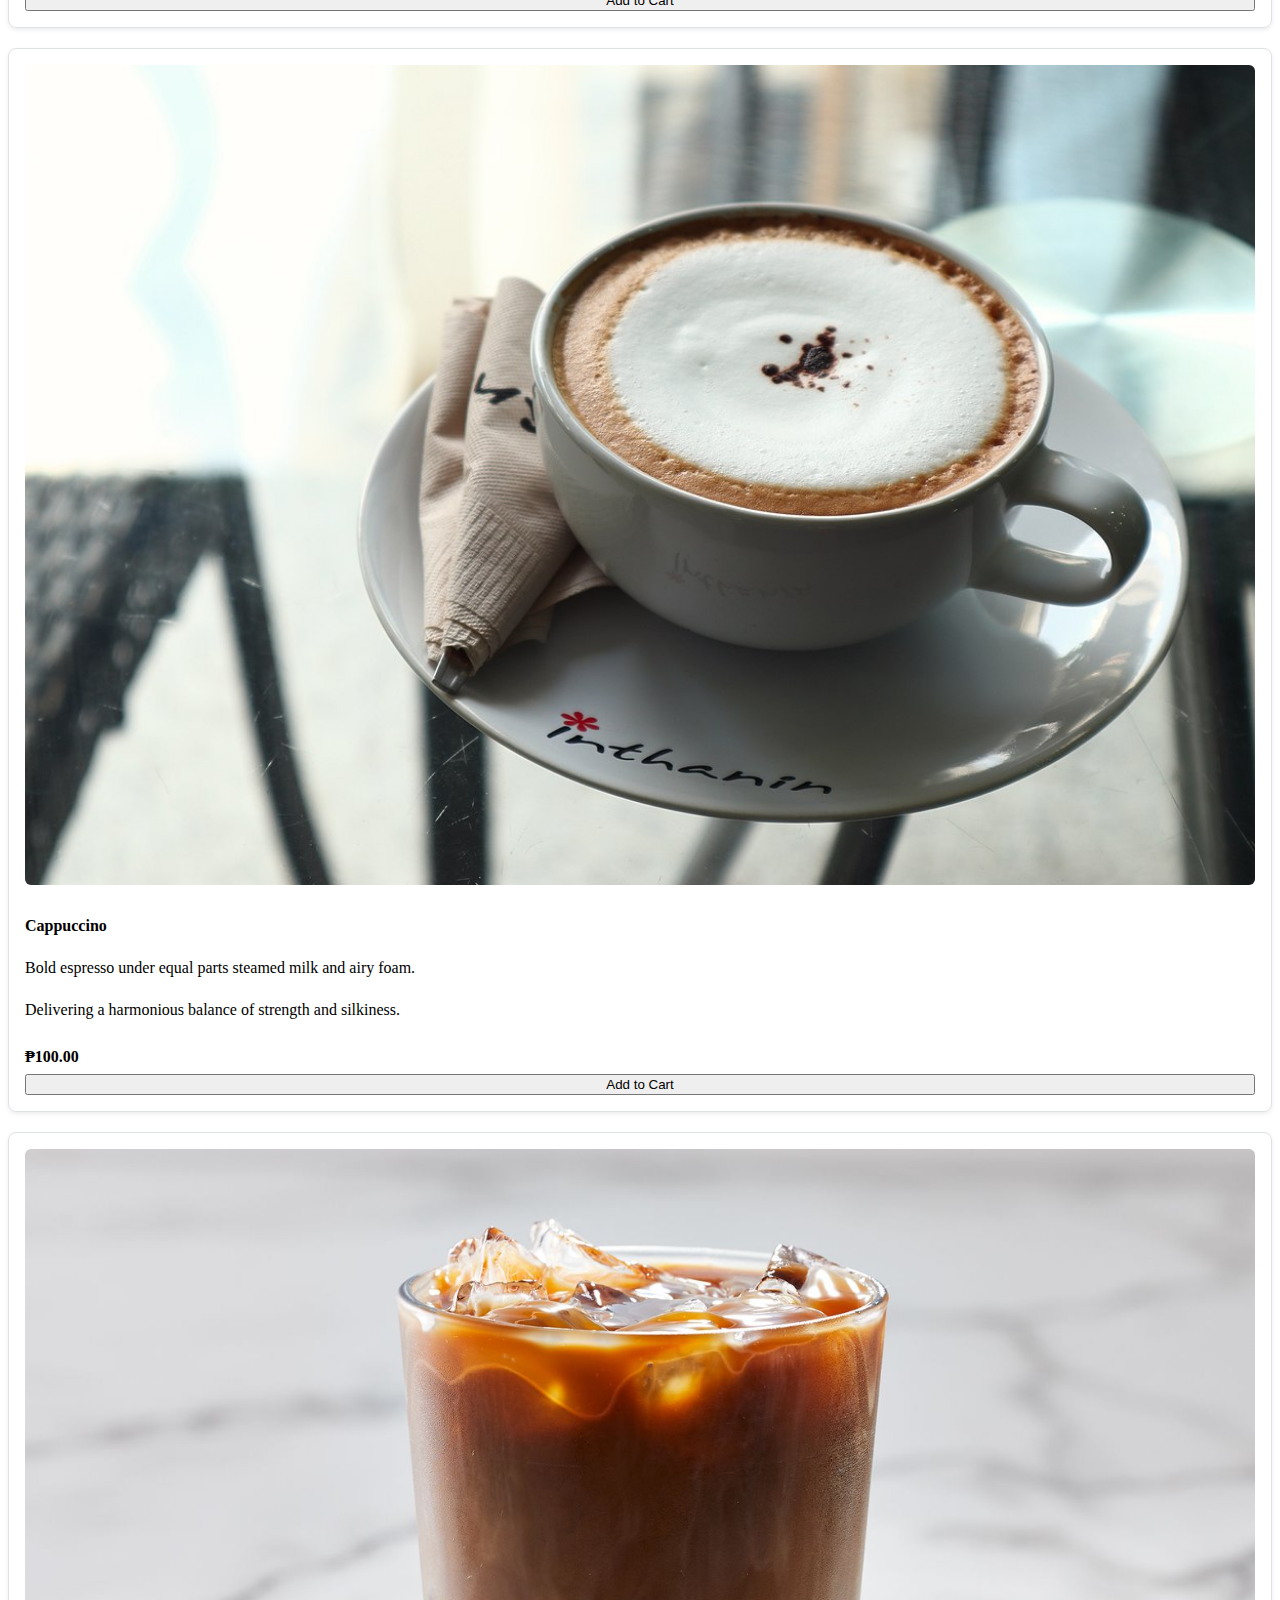
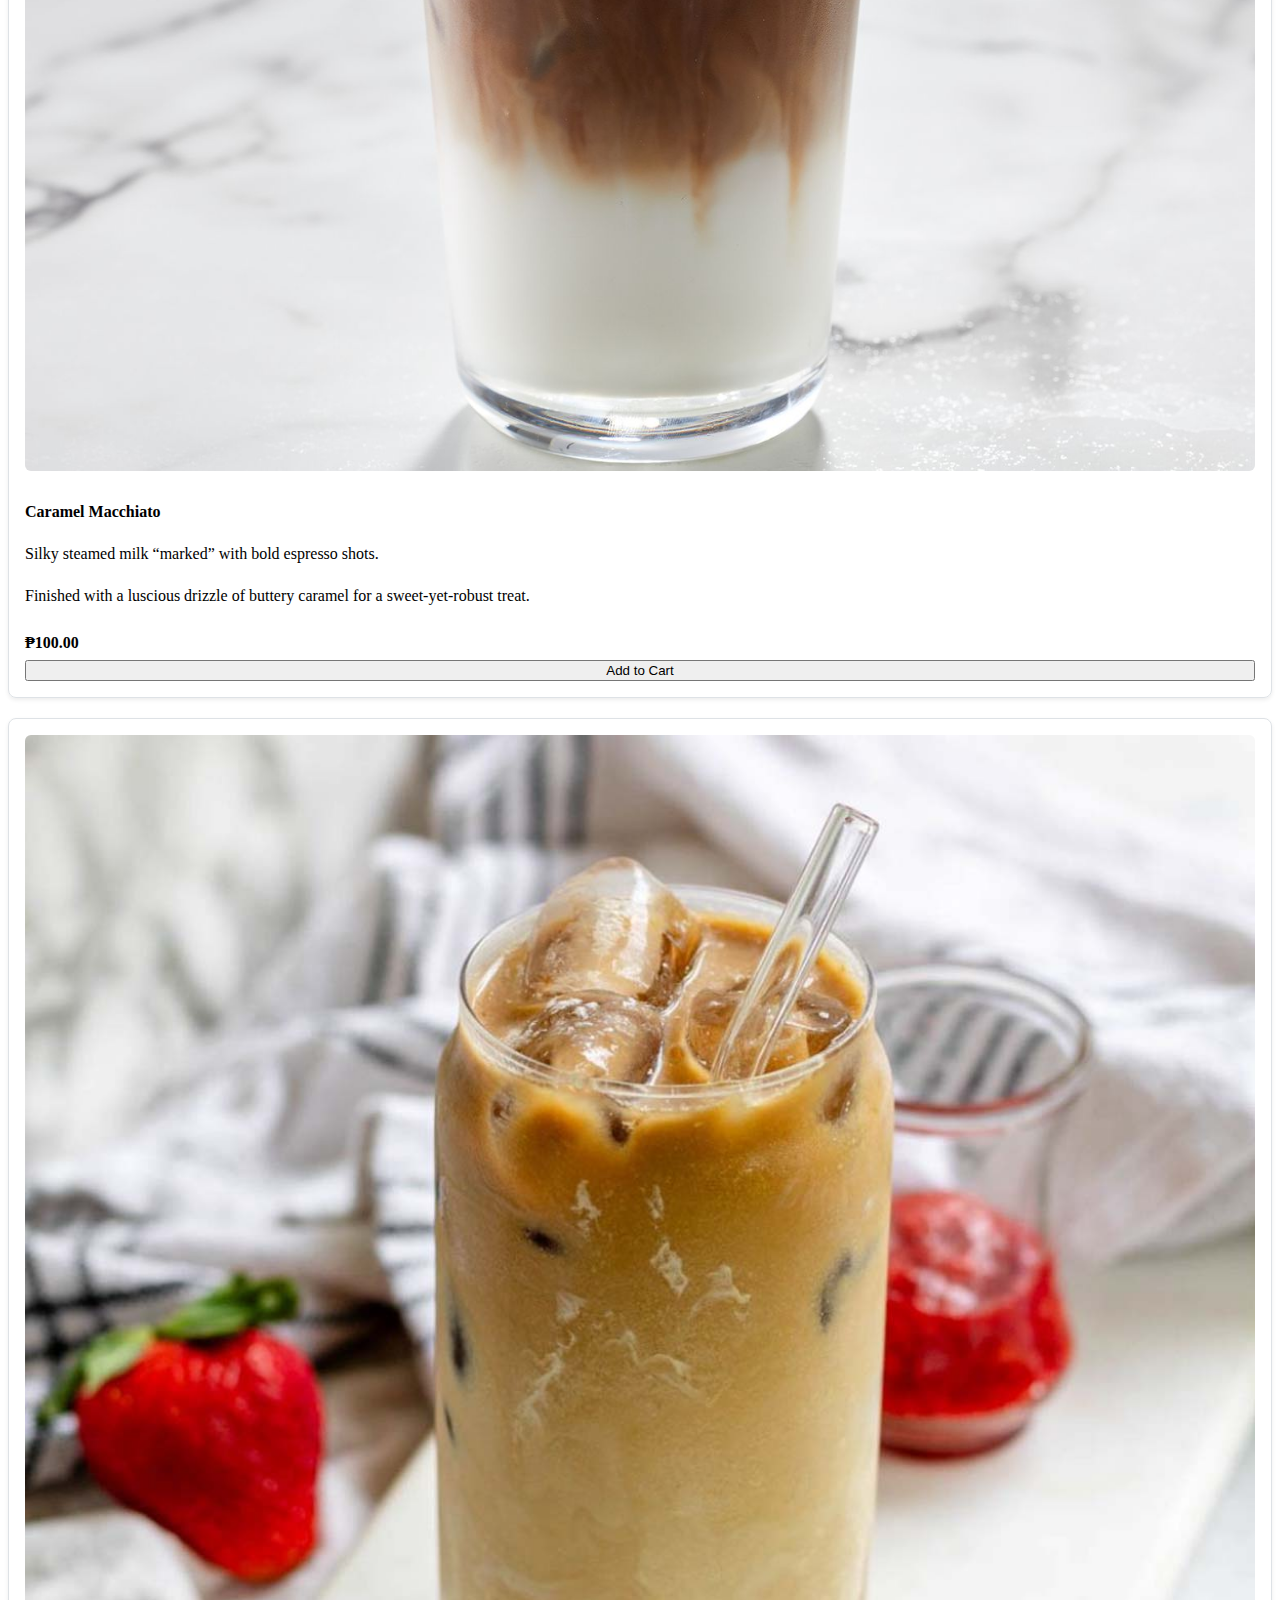
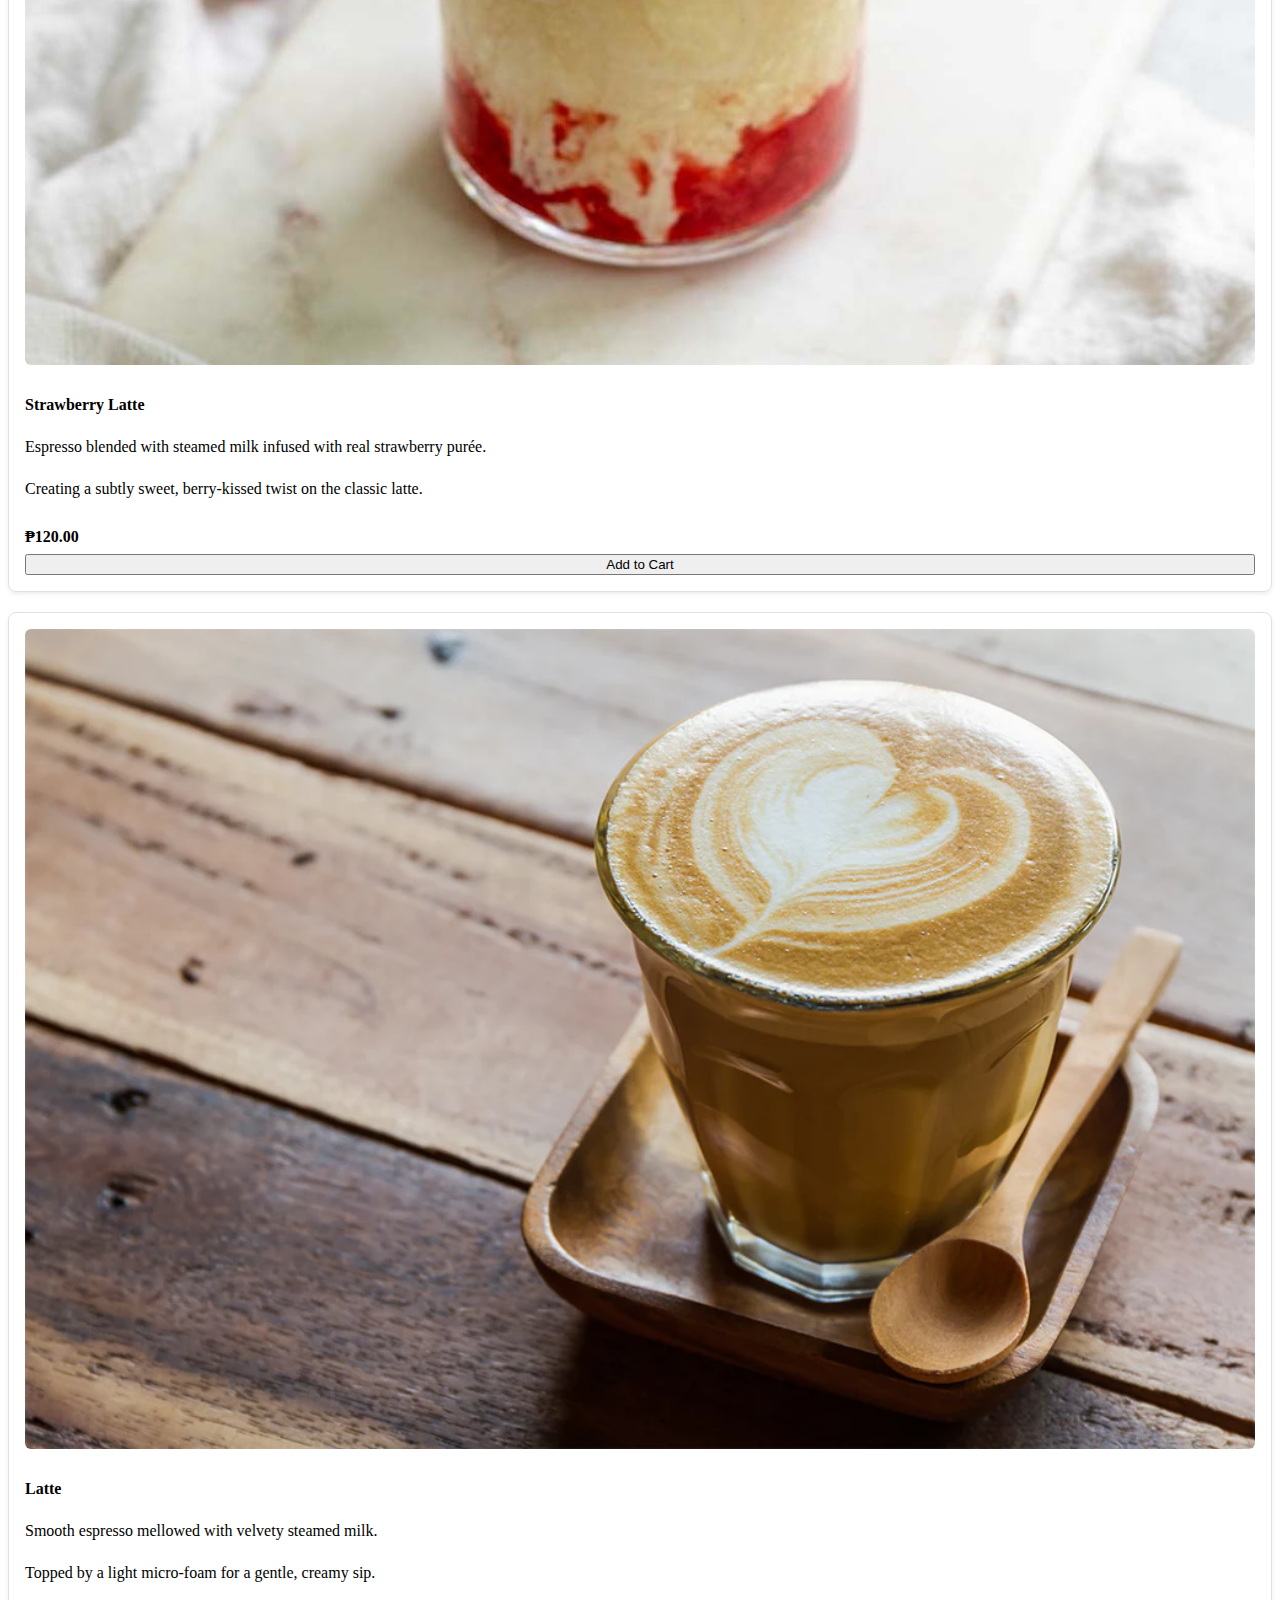
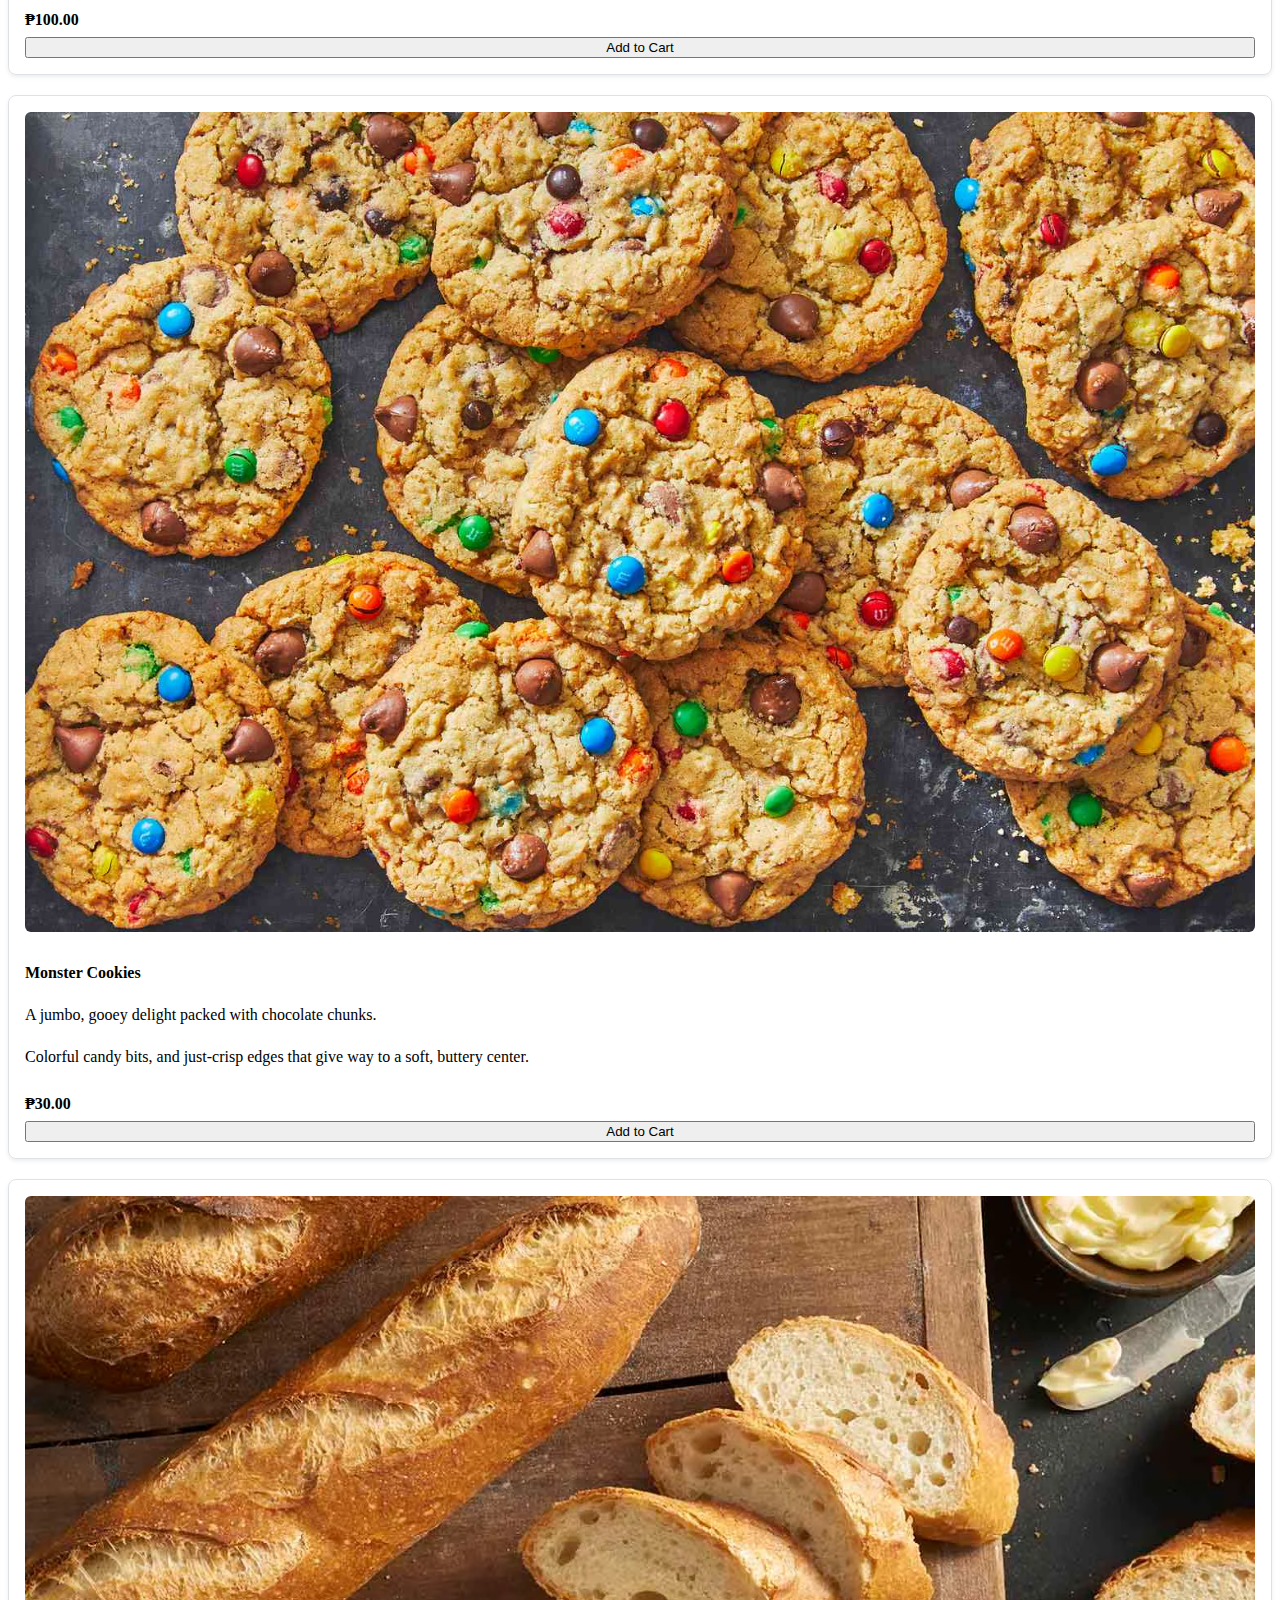
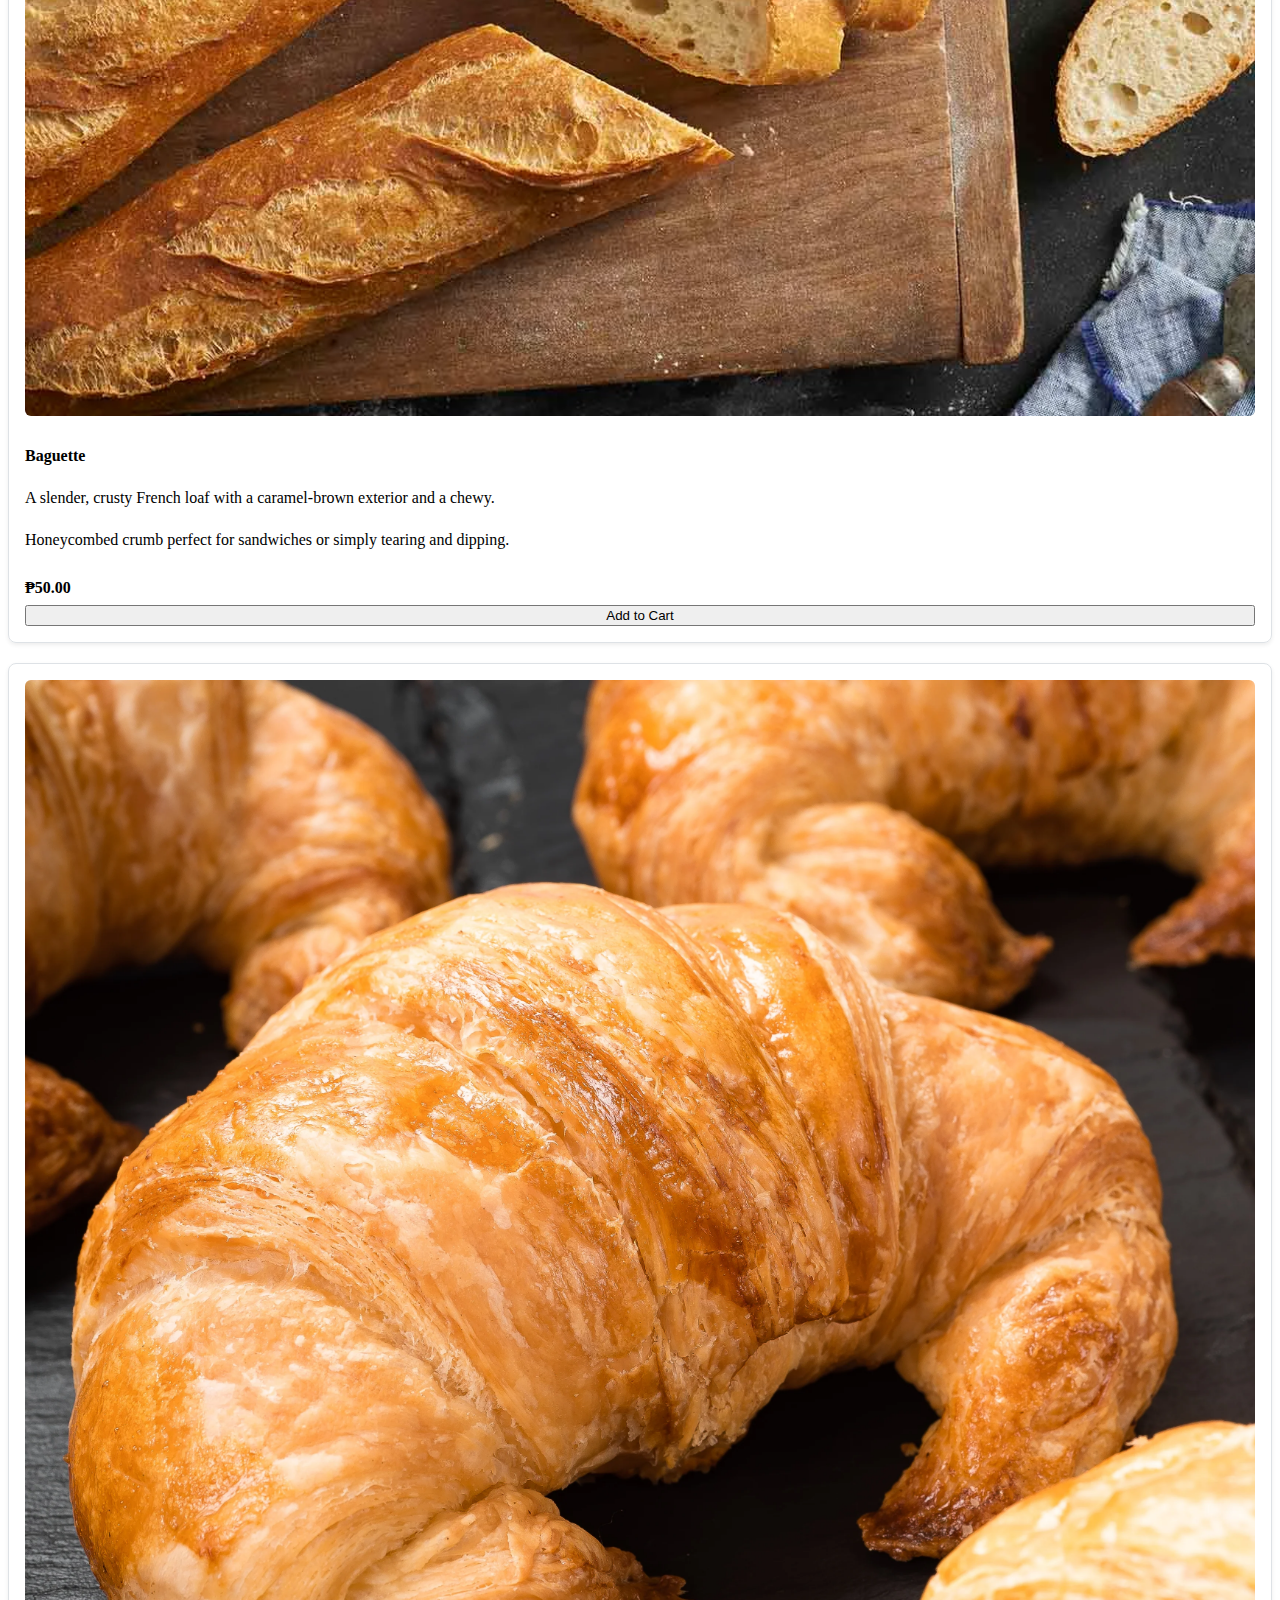
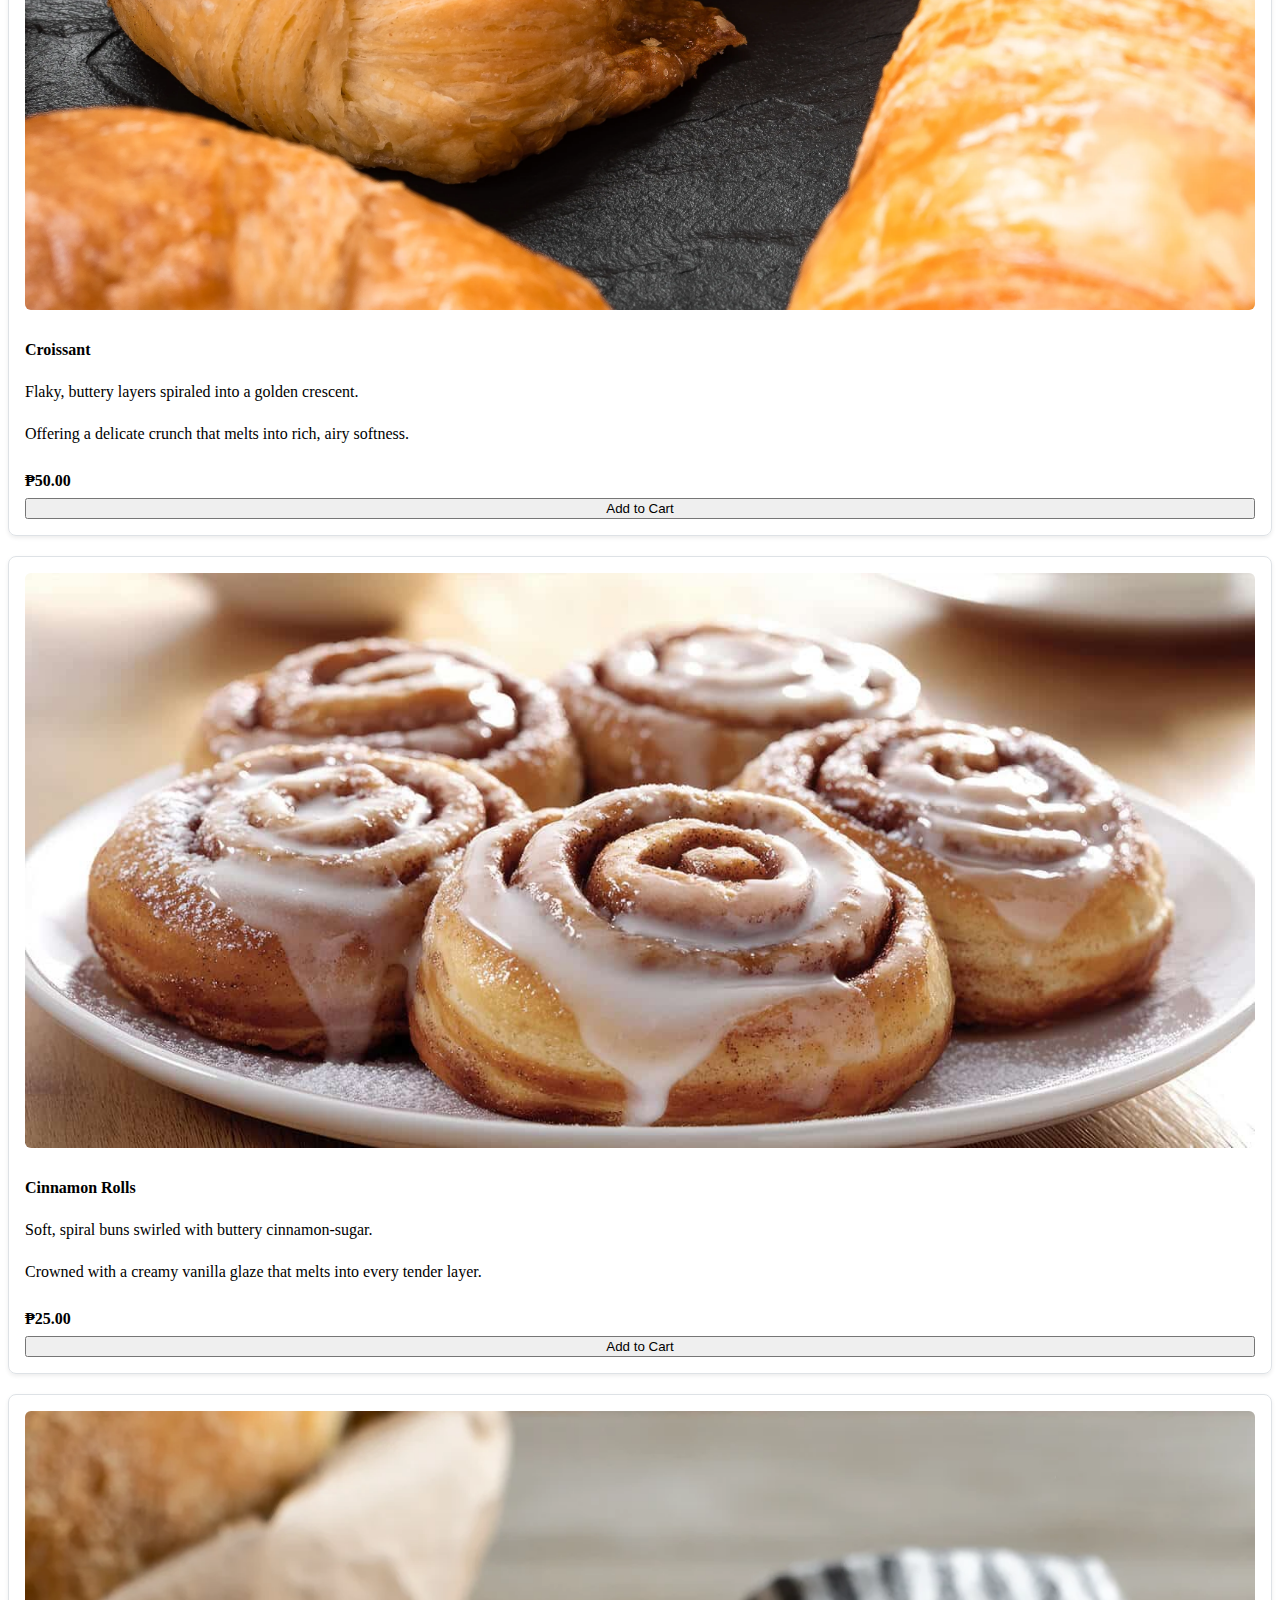
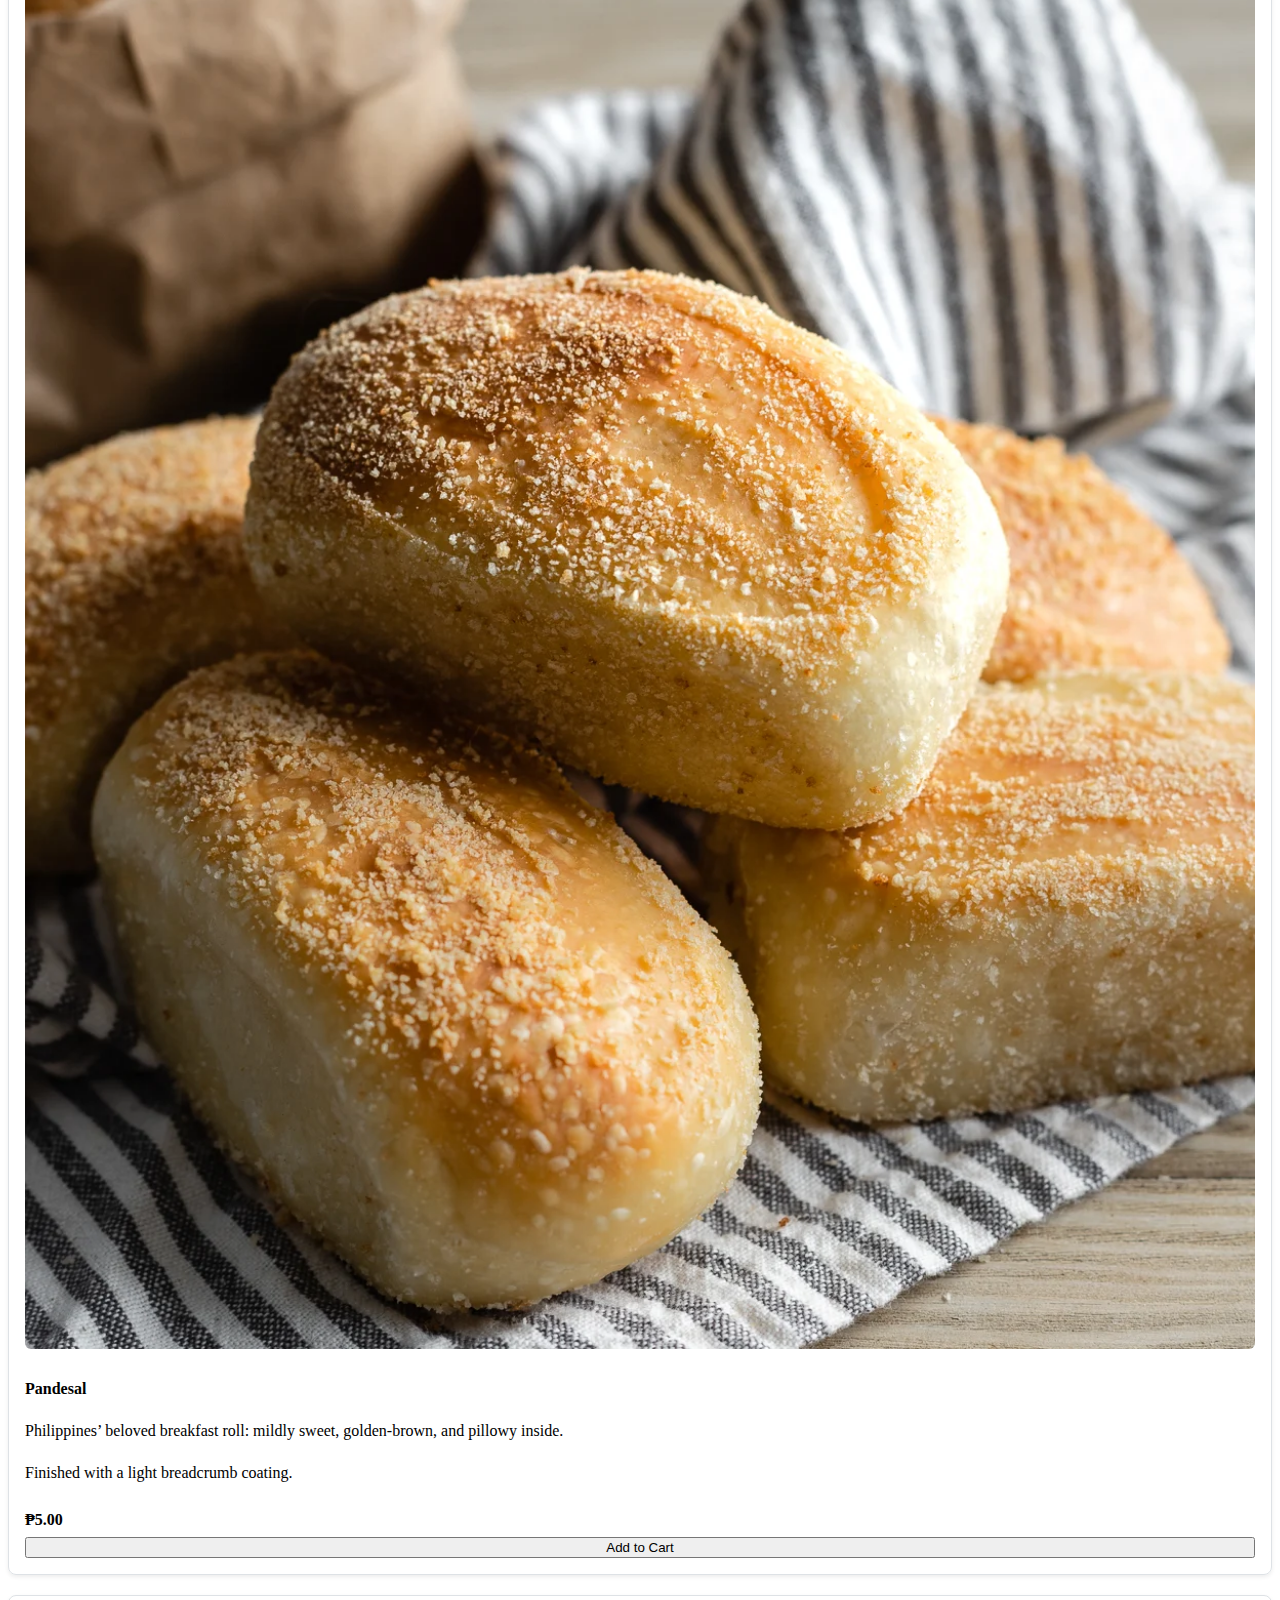
<file: product.html>
<!DOCTYPE html>
<html>
<head>
	<meta charset="utf-8">
	<meta name="viewport" content="width=device-width, initial-scale=1.0">
	<title>Products - DenniLicious</title>
	<link rel="icon" type="image/x-icon" href="images/Ingat_po_sa_byahe___9__-_Copy-removebg-preview.png">
	<link href="https://cdn.jsdelivr.net/npm/bootstrap@5.3.5/dist/css/bootstrap.min.css" rel="stylesheet" integrity="sha384-SgOJa3DmI69IUzQ2PVdRZhwQ+dy64/BUtbMJw1MZ8t5HZApcHrRKUc4W0kG879m7" crossorigin="anonymous">
	 <link rel="stylesheet" href="product.css">
</head>
<body>
	<nav class="navbar navbar-expand-lg navbar-dark bg-dark">
		<div class="container">
			<a class="navbar-brand" href="index.html">DenniLicious</a>	
			<button class="navbar-toggler" type="button" data-bs-toggle="collapse" data-bs-target="#navbarNav">
				<span class="navbar-toggler-icon"></span>
			</button>
			<div class="collapse navbar-collapse" id="navbarNav">
				<ul class="navbar-nav ms-auto">
					<li class="nav-item"><a class="nav-link" href="index.html">Home</a></li>
					<li class="nav-item"><a class="nav-link active" href="#">Products</a></li>
					<li class="nav-item"><a class="nav-link" href="cart.html">Cart</a></li>
					<li class="nav-item"><a class="nav-link" href="checkout.html">Checkout</a></li>
					<li class="nav-item"><a class="nav-link" href="accounts.html">My Account</a></li>
					<li class="nav-item"><a class="nav-link" href="faq.html">FAQ</a></li>
					<li class="nav-item"><a class="nav-link" href="reviews.html">Reviews</a></li>
					<li class="nav-item"><a class="nav-link" href="contact.html">Contact</a></li>
				</ul>
		</div>
	</div>
</nav>

<div class="container my-5">
	<h2>Our DenniLicious Produts</h2>
	<div class="row row-cols-1 row-cols-md-2 row-cols-lg-3 g-4">
		<div class="col">
			<div class="product-card">
			<img src="image\ensaymada.jpg" class="img-fluid" alt="Ensaymada">
			<h4>Ensaymada</h4>
			<p class="lead">Perfectly balancing rich, buttery sweetness with a hint of salty tang.</p>
			<p>Made from finest dough for a tastier result.</p>
			<h4 class="text-primary">₱15.00</h4>
			<button class="btn btn-primary" onclick="addToCart('Ensaymada',15.00)">Add to Cart</button>
			</div>
		</div>

		<div class="col">
			<div class="product-card">
			<img src="images\taho.jpg" class="img-fluid" alt="Taho">
			<h4>Taho</h4>
			<p class="lead">Warm silken tofu with brown‑sugar syrup and sago pearls.</p>
			<p>Made from finest soya beans mized with caramelized sugar and sago pearls.</p>
			<h4 class="text-primary">₱20.00</h4>
			<button class="btn btn-primary" onclick="addToCart('Taho',20.00)">Add to Cart</button>
			</div>
		</div>

		<div class="col">
			<div class="product-card">
			<img src="images\pan de coco 4.jpg" class="img-fluid" alt="Pan de coco">
			<h4>Pan de coco</h4>
			<p class="lead">Soft Filipino roll filled with sweet grated‑coconut as a fillings.</p>
			<p>Made from finest grind coconut meat.</p>
			<h4 class="text-primary">₱10.00</h4>
			<button class="btn btn-primary" onclick="addToCart('Pan de coco',10.00)">Add to Cart</button>
			</div>
		</div>

		<div class="col">
			<div class="product-card">
			<img src= "images\cappuccino.jpg"class="img-fluid" alt="Cappuccino">
			<h4>Cappuccino</h4>
			<p class="lead">Bold espresso under equal parts steamed milk and airy foam.</p>
			<p>Delivering a harmonious balance of strength and silkiness.</p>
			<h4 class="text-primary">₱100.00</h4>
			<button class="btn btn-primary" onclick="addToCart('Cappuccino',100.00)">Add to Cart</button>
			</div>
		</div>

		<div class="col">
			<div class="product-card">
			<img src="images\caramel macchiato.jpg" class="img-fluid" alt="Caramel Macchiato">
			<h4>Caramel Macchiato</h4>
			<p class="lead">Silky steamed milk “marked” with bold espresso shots.</p>
			<p>Finished with a luscious drizzle of buttery caramel for a sweet‑yet‑robust treat.</p>
			<h4 class="text-primary">₱100.00</h4>
			<button class="btn btn-primary" onclick="addToCart('Caramel Macchiato',100.00)">Add to Cart</button>
			</div>
		</div>

		<div class="col">
			<div class="product-card">
			<img src="images\iced-strawberry-latte-square-image.jpg" class="img-fluid" alt="Strawberry Latte">
			<h4>Strawberry Latte</h4>
			<p class="lead">Espresso blended with steamed milk infused with real strawberry purée.</p>
			<p>Creating a subtly sweet, berry‑kissed twist on the classic latte.</p>
			<h4 class="text-primary">₱120.00</h4>
			<button class="btn btn-primary" onclick="addToCart('Strawberry Latte',120.00)">Add to Cart</button>
			</div>
		</div>

		<div class="col">
			<div class="product-card">
			<img src="images\latte.jpg" class="img-fluid" alt="Latte">
			<h4>Latte</h4>
			<p class="lead">Smooth espresso mellowed with velvety steamed milk.</p>
			<p>Topped by a light micro‑foam for a gentle, creamy sip.</p>
			<h4 class="text-primary">₱100.00</h4>
			<button class="btn btn-primary" onclick="addToCart('Latte',100.00)">Add to Cart</button>
			</div>
		</div>

		<div class="col">
			<div class="product-card">
			<img src="images\monster cookies.jpg" class="img-fluid" alt="Monster Cookies">
			<h4>Monster Cookies</h4>
			<p class="lead">A jumbo, gooey delight packed with chocolate chunks.</p>
			<p>Colorful candy bits, and just‑crisp edges that give way to a soft, buttery center.</p>
			<h4 class="text-primary">₱30.00</h4>
			<button class="btn btn-primary" onclick="addToCart('Monster Cookies',30.00)">Add to Cart</button>
			</div>
		</div>

		<div class="col">
			<div class="product-card">
			<img src="images\baguette.jpg" class="img-fluid" alt="Baguette">
			<h4>Baguette</h4>
			<p class="lead">A slender, crusty French loaf with a caramel‑brown exterior and a chewy.</p>
			<p>Honeycombed crumb perfect for sandwiches or simply tearing and dipping.</p>
			<h4 class="text-primary">₱50.00</h4>
			<button class="btn btn-primary" onclick="addToCart('Baguette',50.00)">Add to Cart</button>
			</div>
		</div>

		<div class="col">
			<div class="product-card">
			<img src="images\croissant.jpg" class="img-fluid" alt="Croissant">
			<h4>Croissant</h4>
			<p class="lead">Flaky, buttery layers spiraled into a golden crescent.</p>
			<p>Offering a delicate crunch that melts into rich, airy softness.</p>
			<h4 class="text-primary">₱50.00</h4>
			<button class="btn btn-primary" onclick="addToCart('Croissant',50.00)">Add to Cart</button>
			</div>
		</div>

		<div class="col">
			<div class="product-card">
			<img src="images\cinnamon rolls.jpg"class="img-fluid" alt="Cinnamon Rolls">
			<h4>Cinnamon Rolls</h4>
			<p class="lead">Soft, spiral buns swirled with buttery cinnamon‑sugar.</p>
			<p>Crowned with a creamy vanilla glaze that melts into every tender layer.</p>
			<h4 class="text-primary">₱25.00</h4>
			<button class="btn btn-primary" onclick="addToCart('Cinnamon Rolls',25.00)">Add to Cart</button>
			</div>
		</div>

		<div class="col">
			<div class="product-card">
			<img src="images\pandesal.jpg" class="img-fluid" alt="Pandesal">
			<h4>Pandesal</h4>
			<p class="lead">Philippines’ beloved breakfast roll: mildly sweet, golden‑brown, and pillowy inside.</p>
			<p>Finished with a light breadcrumb coating.</p>
			<h4 class="text-primary">₱5.00</h4>
			<button class="btn btn-primary" onclick="addToCart('Pandesal',5.00)">Add to Cart</button>
			</div>
		</div>

		<div class="col">
			<div class="product-card">
			<img src="images\crinkles.jpg" class="img-fluid" alt="Crinkles">
			<h4>Crinkles</h4>
			<p class="lead">Fudgy chocolate cookies rolled in powdered sugar.</p>
			<p>Baked into crackled, snow‑dusted tops hiding rich, brownie‑like centers.</p>
			<h4 class="text-primary">₱10.00</h4>
			<button class="btn btn-primary" onclick="addToCart('Crinkles',10.00)">Add to Cart</button>
			</div>
		</div>

		<div class="col">
			<div class="product-card">
			<img src="images\bagels.jpg" class="img-fluid" alt="Bagels">
			<h4>Bagels</h4>
			<p class="lead">Chewy, ring‑shaped breads boiled then baked to a glossy crust.</p>
			<p>Perfect plain, seeded, or schmeared with cream cheese.</p>
			<h4 class="text-primary">₱30.00</h4>
			<button class="btn btn-primary" onclick="addToCart('Bagels',30.00)">Add to Cart</button>
			</div>
		</div>

		<div class="col">
			<div class="product-card">
			<img src="images\spanishBread.jpg" class="img-fluid" alt="Spanish bread">
			<h4>Spanish bread</h4>
			<p class="lead">Fluffy Filipino rolls filled with a buttery brown‑sugar crumb.</p>
			<p>Rolled in breadcrumbs, and baked till aromatic and caramel‑gold.</p>
			<h4 class="text-primary">₱5.00</h4>
			<button class="btn btn-primary" onclick="addToCart('Spanish bread',5.00)">Add to Cart</button>
			</div>
		</div>

	</div>
</div>

<footer class="bg-dark text-white py-4">
	<div class="container text-center">
		<p>&copy; 2025 DenniLicious. All Rights Reserved</p>
</footer>

<script>
const cartChannel = new BroadcastChannel('cart-updates');

function addToCart(productName, price) {
  const cart = JSON.parse(localStorage.getItem('cart')) || [];
  const idx = cart.findIndex(item => item.name === productName);

  if (idx > -1) {
    cart[idx].quantity += 1;
  } else {
    cart.push({ name: productName, price: price, quantity: 1 });
  }

  localStorage.setItem('cart', JSON.stringify(cart));
  cartChannel.postMessage({ type: 'cartUpdated' });

  alert(`${productName} has been added to your cart.`);
}
</script>


 <script src="https://cdn.jsdelivr.net/npm/bootstrap@5.3.5/dist/js/bootstrap.bundle.min.js" integrity="sha384-k6d4wzSIapyDyv1kpU366/PK5hCdSbCRGRCMv+eplOQJWyd1fbcAu9OCUj5zNLiq" crossorigin="anonymous"></script>
</body>
</html>
</file>
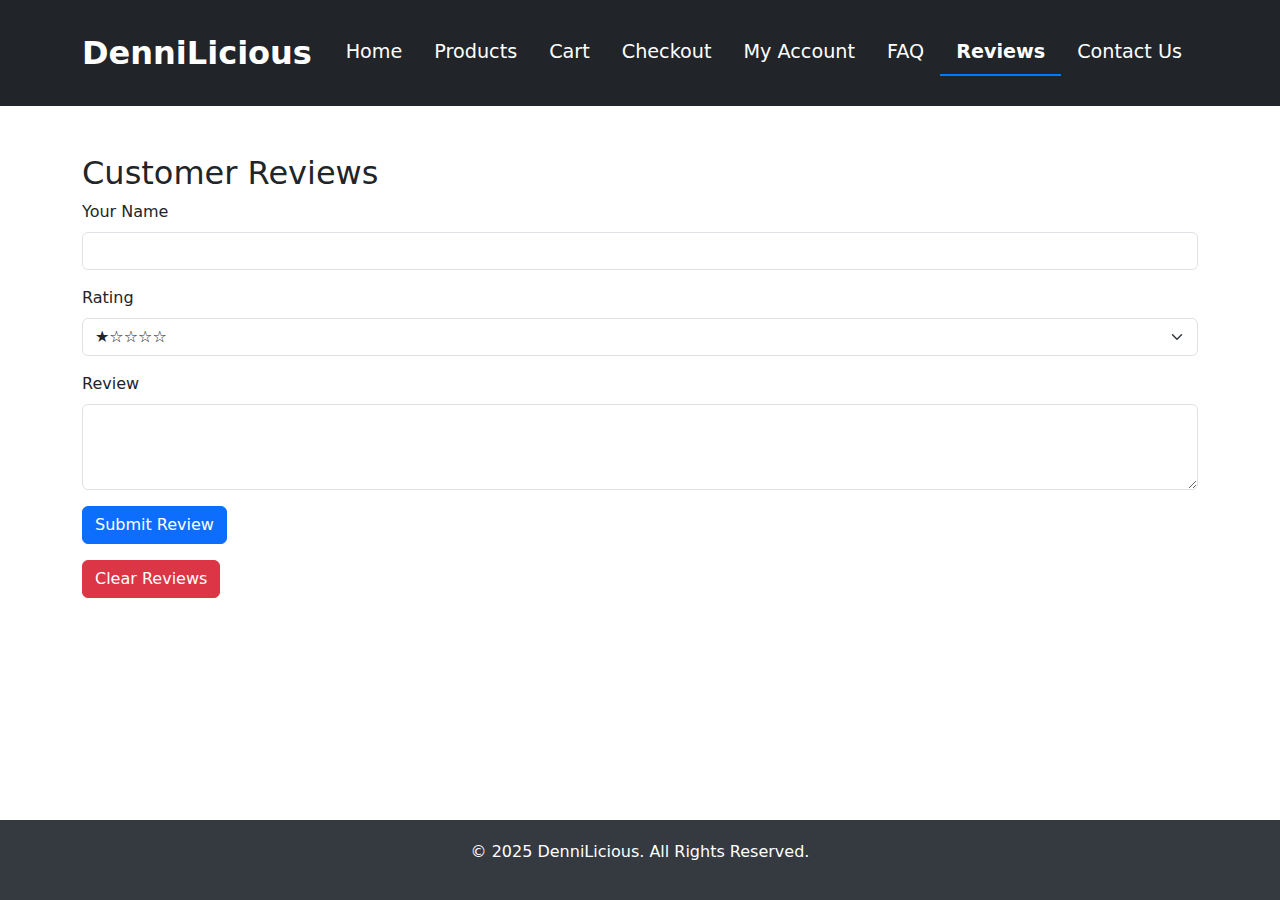
<file: reviews.html>
<!DOCTYPE html>
<html lang="en">
<head>
  <meta charset="UTF-8" />
  <meta name="viewport" content="width=device-width, initial-scale=1.0" />
  <title>Reviews - DenniLicious Coffee Shop</title>
  <link href="https://cdn.jsdelivr.net/npm/bootstrap@5.3.0/dist/css/bootstrap.min.css" rel="stylesheet" />
  <style>
    /* Navbar Styles */
    .navbar {
      padding: 1.5rem 0 !important;
    }

    .navbar-brand {
      font-weight: bold !important;
      font-size: 2rem !important;
    }

    .navbar-nav .nav-link {
      font-size: 1.2rem !important;
      padding: 0.5rem 1rem !important;
    }

    .navbar-toggler {
      font-size: 1.5rem !important;
    }

    .navbar-dark .navbar-nav .nav-link {
      color: #ffffff !important;
    }

    .navbar-dark .navbar-nav .nav-link:hover {
      color: #007bff !important;
    }

    .nav-link.active {
      color: #007bff !important; /* Active link color */
      font-weight: bold; /* Bold font for active link */
      border-bottom: 2px solid #007bff; /* Optional underline for active link */
    }

    /* Full height body and footer sticky styles */
    html, body {
      height: 100%;
      margin: 0;
      display: flex;
      flex-direction: column;
    }

    /* This container wraps the main content */
    .content-wrapper {
      flex: 1; /* Takes up the remaining space */
      padding-bottom: 20px; /* Give a little space to prevent the footer overlap */
    }

    footer {
      background-color: #343a40;
      color: white;
      padding: 20px 0;
      text-align: center;
    }

    /* Ensure the container is always filling the height and footer is at the bottom */
    .container {
      width: 100%;
    }

  </style>
</head>
<body>
  <!-- Navbar -->
  <nav class="navbar navbar-expand-lg navbar-dark bg-dark">
    <div class="container">
      <a class="navbar-brand" href="index.html">DenniLicious</a>
      <button class="navbar-toggler" type="button" data-bs-toggle="collapse" data-bs-target="#navbarNav">
        <span class="navbar-toggler-icon"></span>
      </button>
      <div class="collapse navbar-collapse" id="navbarNav">
        <ul class="navbar-nav ms-auto">
          <li class="nav-item"><a class="nav-link" href="index.html">Home</a></li>
          <li class="nav-item"><a class="nav-link" href="product.html">Products</a></li>
          <li class="nav-item"><a class="nav-link" href="cart.html">Cart</a></li>
          <li class="nav-item"><a class="nav-link" href="checkout.html">Checkout</a></li>
          <li class="nav-item"><a class="nav-link" href="accounts.html">My Account</a></li>
          <li class="nav-item"><a class="nav-link" href="faq.html">FAQ</a></li>
          <li class="nav-item"><a class="nav-link active" href="reviews.html">Reviews</a></li>
          <li class="nav-item"><a class="nav-link" href="contact.html">Contact Us</a></li>
        </ul>
      </div>
    </div>
  </nav>

  <!-- Content Wrapper for Sticky Footer -->
  <div class="container content-wrapper">
    <!-- Reviews Page -->
    <div class="my-5">
      <h2>Customer Reviews</h2>
      <form id="reviewForm">
        <div class="mb-3">
          <label for="name" class="form-label">Your Name</label>
          <input type="text" class="form-control" id="name" required />
        </div>
        <div class="mb-3">
          <label for="rating" class="form-label">Rating</label>
          <select class="form-select" id="rating">
            <option value="1">★☆☆☆☆</option>
            <option value="2">★★☆☆☆</option>
            <option value="3">★★★☆☆</option>
            <option value="4">★★★★☆</option>
            <option value="5">★★★★★</option>
          </select>
        </div>
        <div class="mb-3">
          <label for="comment" class="form-label">Review</label>
          <textarea class="form-control" id="comment" rows="3"></textarea>
        </div>
        <button type="submit" class="btn btn-primary">Submit Review</button>
      </form>

      <button id="clearReviews" class="btn btn-danger mt-3">Clear Reviews</button>

      <div id="reviewList" class="mt-4"></div>
    </div>
  </div>

  <!-- Footer -->
  <footer>
    <div class="container">
      <p>&copy; 2025 DenniLicious. All Rights Reserved.</p>
    </div>
  </footer>

  <script>
  // Load existing reviews from localStorage when the page loads
  window.onload = function() {
    const savedReviews = JSON.parse(localStorage.getItem("reviews"));
    if (savedReviews) {
      savedReviews.forEach(review => {
        displayReview(review.name, review.rating, review.comment);
      });
    }
  };

  // Function to display a review
  function displayReview(name, rating, comment) {
    const reviewHTML = `<div class="card mb-2">
                          <div class="card-body">
                            <h5>${name}</h5>
                            <p>${'★'.repeat(rating)}${'☆'.repeat(5 - rating)}</p>
                            <p>${comment}</p>
                          </div>
                        </div>`;
    document.getElementById("reviewList").innerHTML += reviewHTML;
  }

  // Event listener for the review form
  document.getElementById("reviewForm").addEventListener("submit", function(e) {
    e.preventDefault();

    const name = document.getElementById("name").value;
    const rating = document.getElementById("rating").value;
    const comment = document.getElementById("comment").value;

    // Store the review in localStorage
    const newReview = { name, rating, comment };
    const savedReviews = JSON.parse(localStorage.getItem("reviews")) || [];
    savedReviews.push(newReview);
    localStorage.setItem("reviews", JSON.stringify(savedReviews));

    // Display the new review
    displayReview(name, rating, comment);

    // Reset the form
    this.reset();
  });

  // Event listener for clearing reviews
  document.getElementById("clearReviews").addEventListener("click", function() {
    localStorage.removeItem("reviews"); // Clear reviews from localStorage
    document.getElementById("reviewList").innerHTML = ""; // Clear reviews from the page
  });
  </script>

  <script src="https://cdn.jsdelivr.net/npm/bootstrap@5.3.0/dist/js/bootstrap.bundle.min.js"></script>
</body>
</html>
</file>
<file: index.css>
.navbar{
	padding:  1.5rem 0 !important;
}
.navbar-brand{
	font-weight:  bold !important;
	font-size: 2rem !important;
}
.navbar-nav	.nav-link{
	font-size: 1.2rem !important;
	padding: 0.5rem 1rem !important;
}
.navbar-toggler{
	font-size: 1.5rem !important;
}
.navbar-dark	.navbar-nav	.nav-link{
	color: #ffffff !important;
}
.navbar-dark	.navbar-nav	.nav-link:hover{
	color: #007bff !important;
}
.nav-link.active{
	color:  #007bff !important;
	font-weight: bold;
	border-bottom: 2px solid  #007bff;
}
.hero-image{
	height: 300px;
	background-image: url('images/Coffee BG.jpg') ;
	background-size: cover;
	background-position: center;
	border-radius: 10px;
	margin-top: 30px;
}
h2{
	text-align: center;
}
</file>
<file: cart.css>
.navbar{
	padding:  1.5rem 0 !important;
}
.navbar-brand{
	font-weight:  bold !important;
	font-size: 2rem !important;
}
.navbar-nav	.nav-link{
	font-size: 1.2rem !important;
	padding: 0.5rem 1rem !important;
}
.navbar-toggler{
	font-size: 1.5rem !important;
}
.navbar-dark	.navbar-nav	.nav-link{
	color: #ffffff !important;
}
.navbar-dark	.navbar-nav	.nav-link:hover{
	color: #007bff !important;
}
.nav-link.active{
	color:  #007bff !important;
	font-weight: bold;
	border-bottom: 2px solid  #007bff;
}
.product-card{
	border: 1px solid #ddd;
	border-radius: 8px;
	padding: 15px;
	margin-bottom: 20px;
}
.product-card img{
	max-width: 100%;
	height: auto;
	border-radius: 6px;
	margin-bottom: 10px;
}
.cart-button{
	cursor: pointer;
	color:  #007bff;
}
.cart-button:hover{
	text-decoration: underline;
}
html, body{
	height: 100%;
	margin: 0;
}
.footer-wrapper{
	display: flex;
	flex-direction: column;
	height: 100%;
}
.container{
	flex: 1;
}
footer{
	margin-top: auto;
}
</file>
<file: checkout.css>
.navbar{
	padding:  1.5rem 0 !important;
}
.navbar-brand{
	font-weight:  bold !important;
	font-size: 2rem !important;
}
.navbar-nav	.nav-link{
	font-size: 1.2rem !important;
	padding: 0.5rem 1rem !important;
}
.navbar-toggler{
	font-size: 1.5rem !important;
}
.navbar-dark	.navbar-nav	.nav-link{
	color: #ffffff !important;
}
.navbar-dark	.navbar-nav	.nav-link:hover{
	color: #007bff !important;
}
.nav-link.active{
	color:  #007bff !important;
	font-weight: bold;
	border-bottom: 2px solid  #007bff;
}
html, body{
	height: 100%;
	margin: 0;
}
.footer-wrapper{
	display: flex;
	flex-direction: column;
	height: 100%;
}
.container{
	flex: 1;
}
footer{
	margin-top: auto;
}
</file>
<file: product.css>
.navbar{
	padding:  1.5rem 0 !important;
}
.navbar-brand{
	font-weight:  bold !important;
	font-size: 2rem !important;
}
.navbar-nav	.nav-link{
	font-size: 1.2rem !important;
	padding: 0.5rem 1rem !important;
}
.navbar-toggler{
	font-size: 1.5rem !important;
}
.navbar-dark	.navbar-nav	.nav-link{
	color: #ffffff !important;
}
.navbar-dark	.navbar-nav	.nav-link:hover{
	color: #007bff !important;
}
.nav-link.active{
	color:  #007bff !important;
	font-weight: bold;
	border-bottom: 2px solid  #007bff;
}
.product-card{
	border: 1px solid #ddd;
	border-radius: 8px;
	padding: 15px;
	margin-bottom: 20px;
}
.product-card img{
	max-width: 100%;
	height: auto;
	border-radius: 6px;
	margin-bottom: 10px;
}
h2{
	text-align: center;
}
.product-img {
  height: 220px;     
  object-fit: cover; 
}
.product-card {
  display: flex;
  flex-direction: column;
  height: 100%;     
  padding: 1rem;
  border: 1px solid #dee2e6;
  border-radius: .5rem;
  box-shadow: 0 .125rem .25rem rgba(0,0,0,.075);
}
.product-card h4,
.product-card p { margin-bottom: .5rem; }
.product-card .btn {
  margin-top: auto;
  width: 100%;
}
</file>
